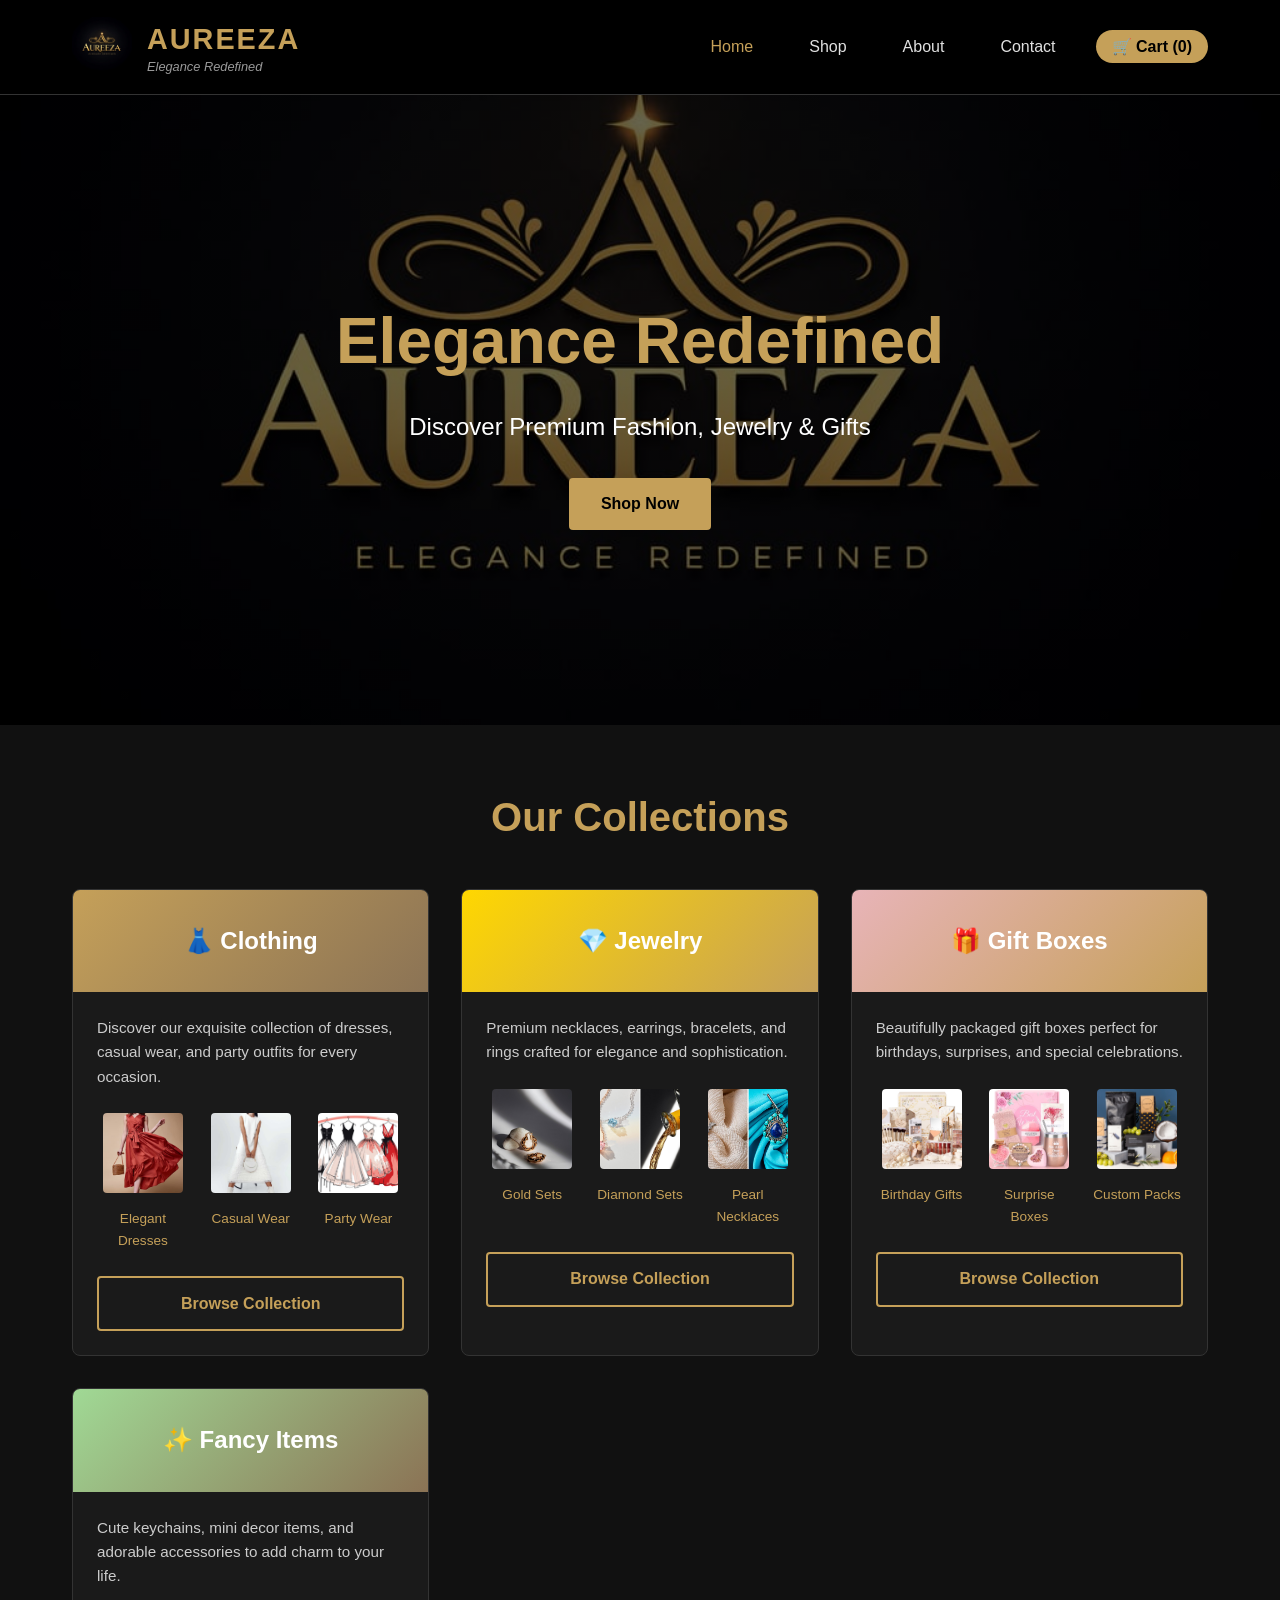
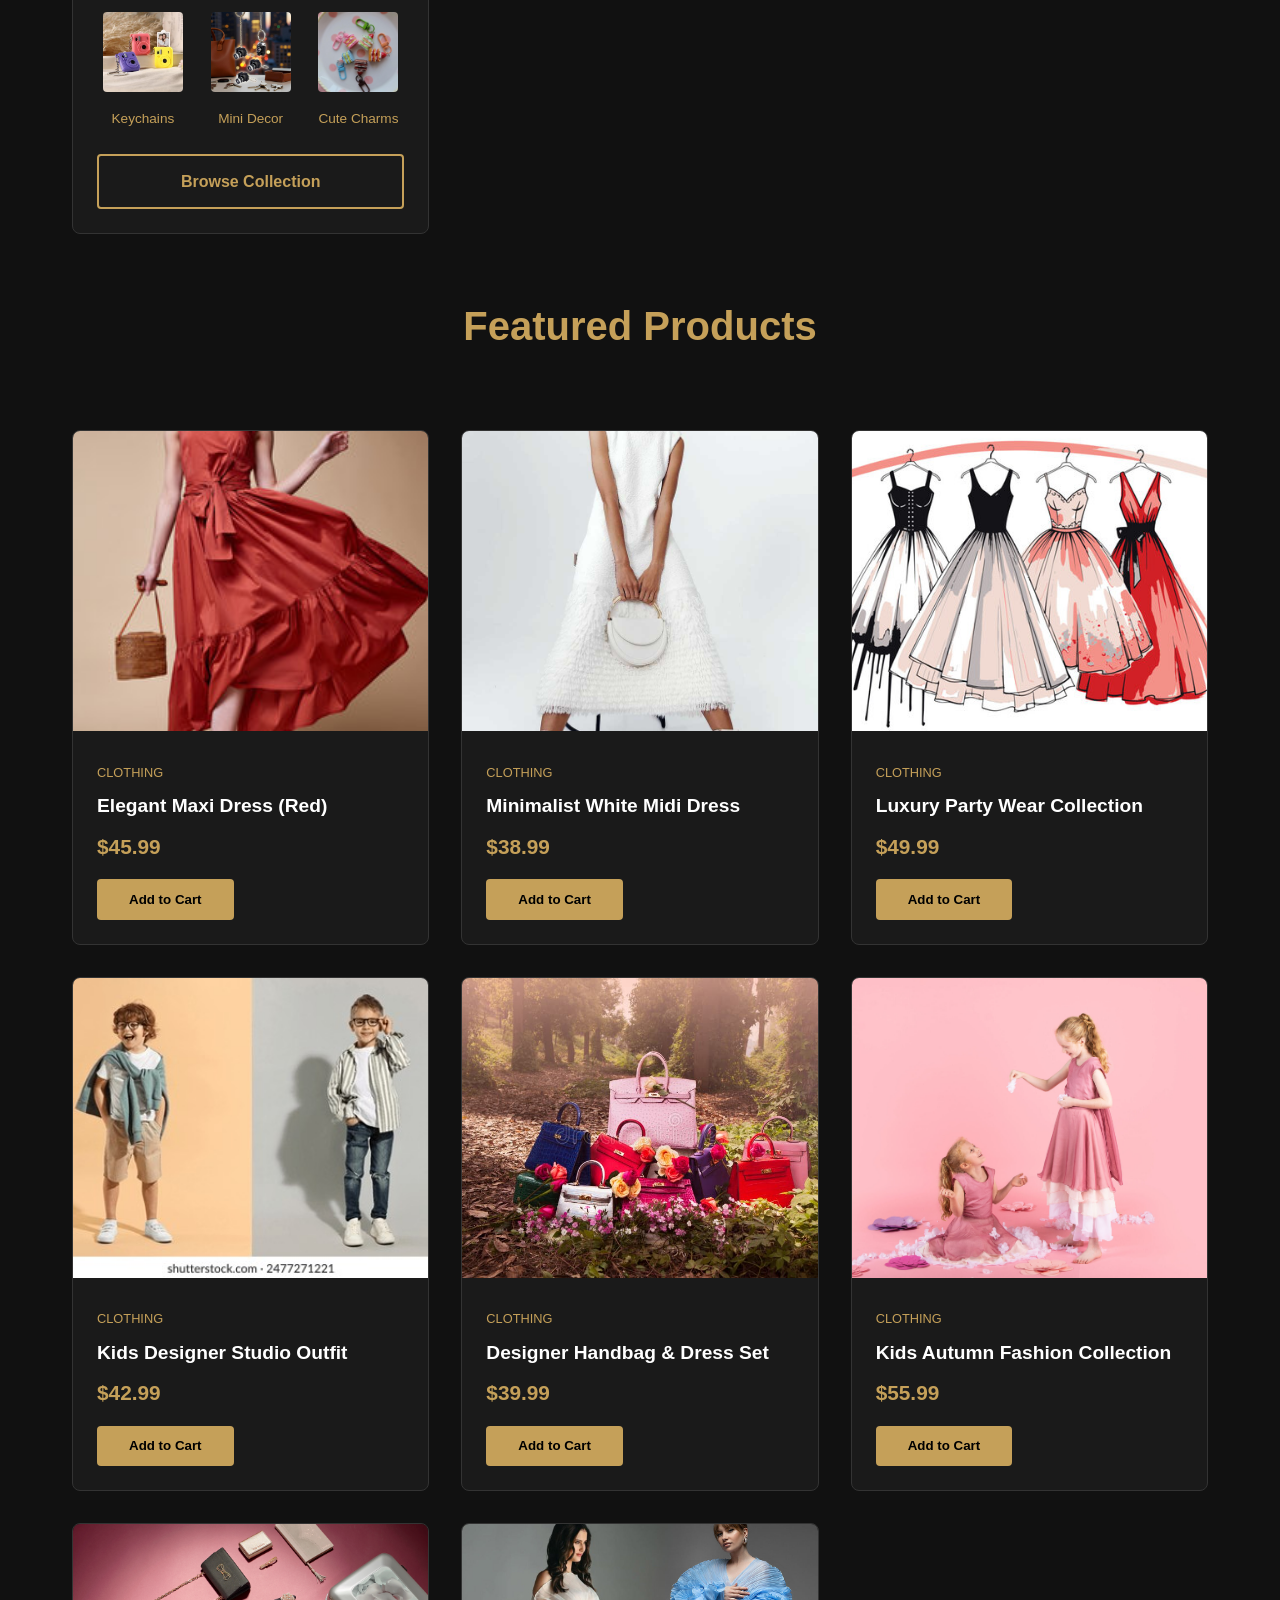
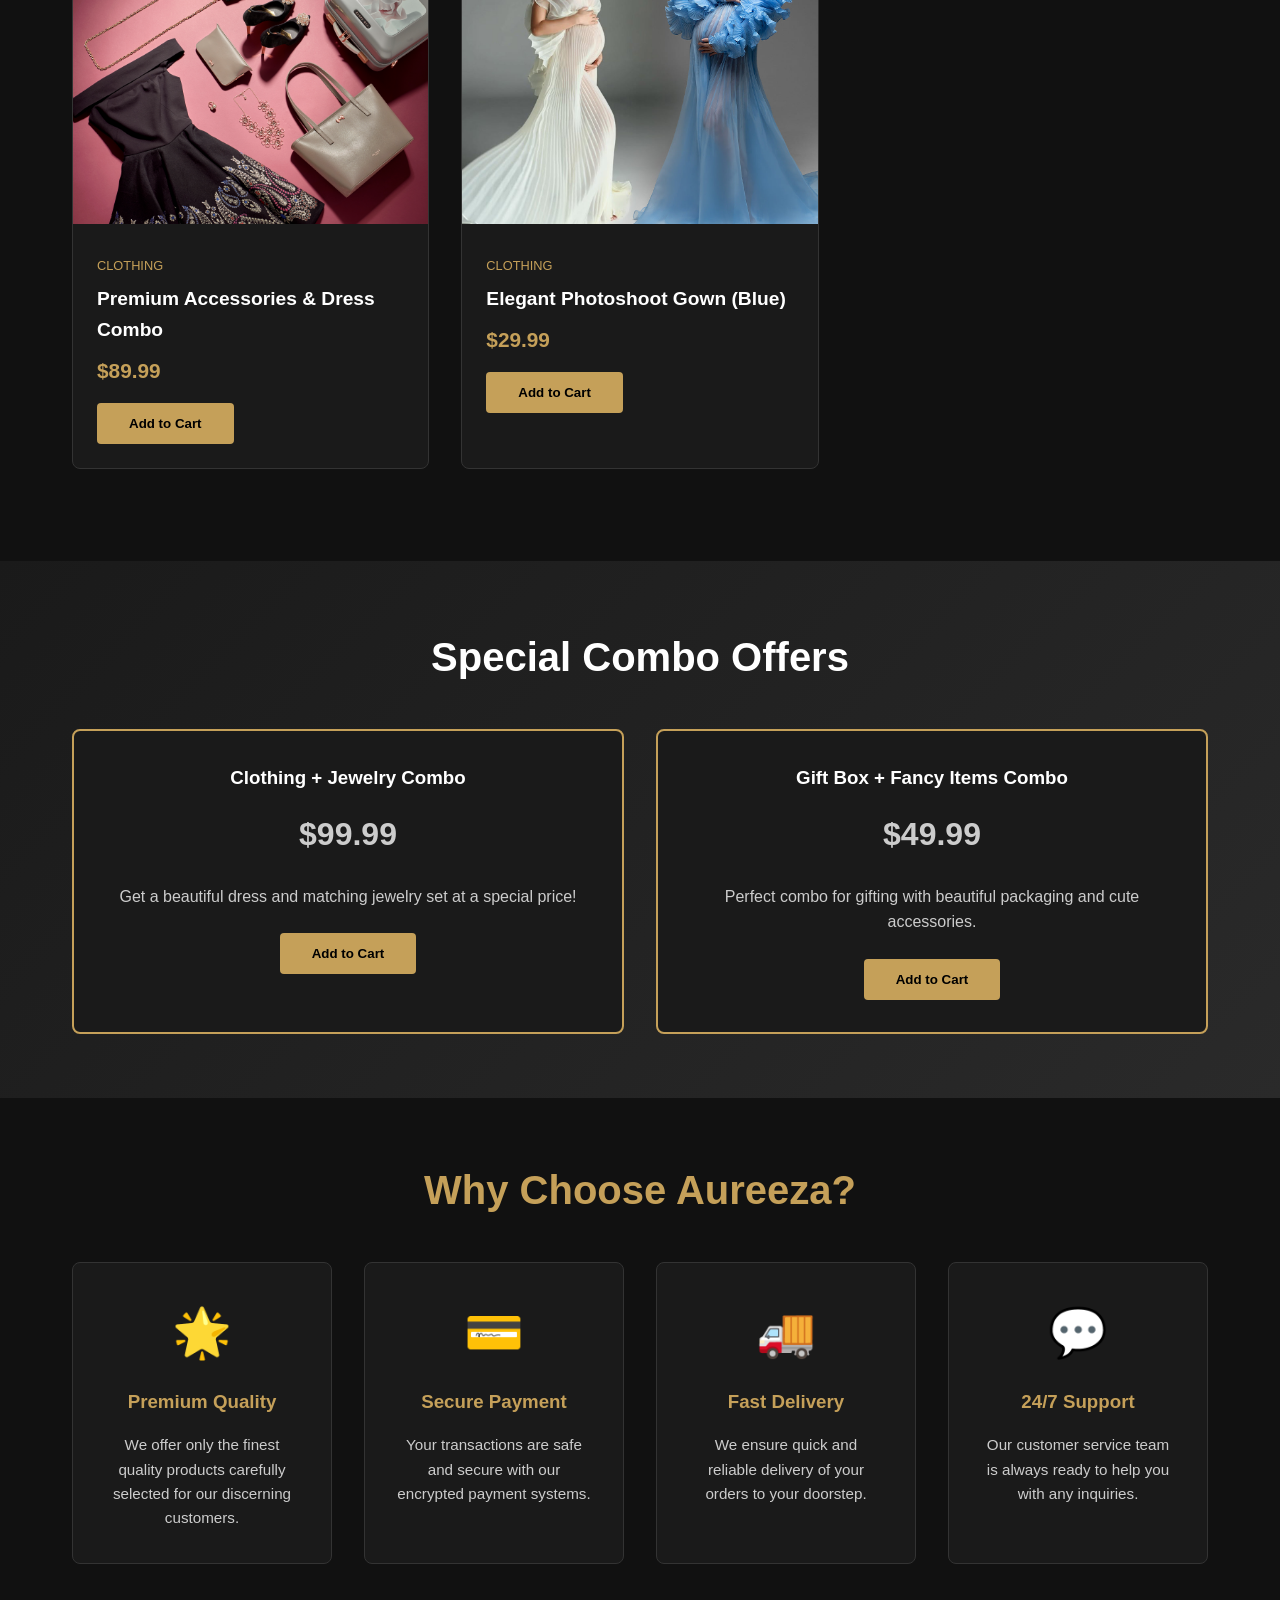
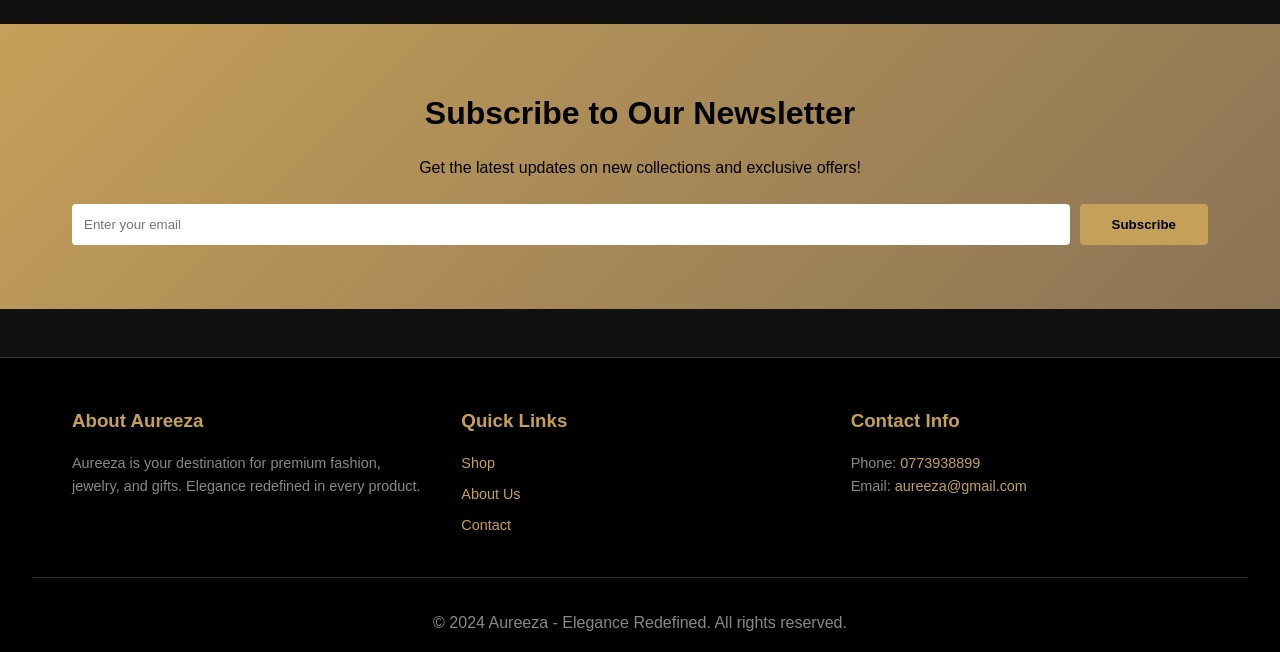
<file: index.html>
<!DOCTYPE html>
<html lang="en">
<head>
    <meta charset="UTF-8">
    <meta name="viewport" content="width=device-width, initial-scale=1.0">
    <title>Aureeza - Elegance Redefined</title>
    <link rel="stylesheet" href="css/style.css">
</head>
<body>
    <!-- Navigation Bar -->
    <nav class="navbar">
        <div class="nav-container">
            <div class="logo">
                <img src="images/logo.jpg" alt="Aureeza Logo" class="logo-img">
                <div class="logo-text">
                    <h1>AUREEZA</h1>
                    <p class="tagline">Elegance Redefined</p>
                </div>
            </div>
            <ul class="nav-menu">
                <li><a href="index.html" class="nav-link active">Home</a></li>
                <li><a href="shop.html" class="nav-link">Shop</a></li>
                <li><a href="about.html" class="nav-link">About</a></li>
                <li><a href="contact.html" class="nav-link">Contact</a></li>
                <li><a href="cart.html" class="nav-link cart-icon">🛒 Cart (<span id="cart-count">0</span>)</a></li>
            </ul>
        </div>
    </nav>

    <!-- Hero Section -->
    <section class="hero">
        <div class="hero-content">
            <h2>Elegance Redefined</h2>
            <p>Discover Premium Fashion, Jewelry & Gifts</p>
            <a href="shop.html" class="btn btn-primary">Shop Now</a>
        </div>
    </section>

    <!-- Featured Categories Section -->
    <section class="container" style="margin-top: 60px; margin-bottom: 60px;">
        <h2 style="text-align: center; font-size: 2.5rem; color: var(--secondary-color); margin-bottom: 40px;">Our Collections</h2>
        
        <div class="categories-grid">
            <!-- Clothing Category -->
            <div class="category-card">
                <div class="category-header" style="background: linear-gradient(135deg, #C5A059, #8B7355);">
                    <h3>👗 Clothing</h3>
                </div>
                <div class="category-content">
                    <p>Discover our exquisite collection of dresses, casual wear, and party outfits for every occasion.</p>
                    <div class="category-products">
                        <div class="mini-product">
                            <img src="images/KBPTUc947PaD.jpg" alt="Dress 1">
                            <p>Elegant Dresses</p>
                        </div>
                        <div class="mini-product">
                            <img src="images/6bOkk07DPeNi.jpg" alt="Dress 2">
                            <p>Casual Wear</p>
                        </div>
                        <div class="mini-product">
                            <img src="images/dBT3zozht3CH.jpg" alt="Dress 3">
                            <p>Party Wear</p>
                        </div>
                    </div>
                    <a href="shop.html" class="btn btn-secondary" style="width: 100%; text-align: center;">Browse Collection</a>
                </div>
            </div>

            <!-- Jewelry Category -->
            <div class="category-card">
                <div class="category-header" style="background: linear-gradient(135deg, #FFD700, #C5A059);">
                    <h3>💎 Jewelry</h3>
                </div>
                <div class="category-content">
                    <p>Premium necklaces, earrings, bracelets, and rings crafted for elegance and sophistication.</p>
                    <div class="category-products">
                        <div class="mini-product">
                            <img src="images/JbhRGGdXNCHy.jpg" alt="Jewelry 1">
                            <p>Gold Sets</p>
                        </div>
                        <div class="mini-product">
                            <img src="images/HNxDXU7Fkiu8.jpg" alt="Jewelry 2">
                            <p>Diamond Sets</p>
                        </div>
                        <div class="mini-product">
                            <img src="images/fA9eCcOcsS4k.webp" alt="Jewelry 3">
                            <p>Pearl Necklaces</p>
                        </div>
                    </div>
                    <a href="shop.html" class="btn btn-secondary" style="width: 100%; text-align: center;">Browse Collection</a>
                </div>
            </div>

            <!-- Gift Boxes Category -->
            <div class="category-card">
                <div class="category-header" style="background: linear-gradient(135deg, #E8B4B8, #C5A059);">
                    <h3>🎁 Gift Boxes</h3>
                </div>
                <div class="category-content">
                    <p>Beautifully packaged gift boxes perfect for birthdays, surprises, and special celebrations.</p>
                    <div class="category-products">
                        <div class="mini-product">
                            <img src="images/yoeb0HvlaEUH.jpg" alt="Gift 1">
                            <p>Birthday Gifts</p>
                        </div>
                        <div class="mini-product">
                            <img src="images/rdIotxkmkUmo.jpeg" alt="Gift 2">
                            <p>Surprise Boxes</p>
                        </div>
                        <div class="mini-product">
                            <img src="images/kF4QkOB5b5jK.jpg" alt="Gift 3">
                            <p>Custom Packs</p>
                        </div>
                    </div>
                    <a href="shop.html" class="btn btn-secondary" style="width: 100%; text-align: center;">Browse Collection</a>
                </div>
            </div>

            <!-- Fancy Items Category -->
            <div class="category-card">
                <div class="category-header" style="background: linear-gradient(135deg, #A0D995, #8B7355);">
                    <h3>✨ Fancy Items</h3>
                </div>
                <div class="category-content">
                    <p>Cute keychains, mini decor items, and adorable accessories to add charm to your life.</p>
                    <div class="category-products">
                        <div class="mini-product">
                            <img src="images/j6rQRqkskchT.jpg" alt="Fancy 1">
                            <p>Keychains</p>
                        </div>
                        <div class="mini-product">
                            <img src="images/FWIyZys6TR1x.jpg" alt="Fancy 2">
                            <p>Mini Decor</p>
                        </div>
                        <div class="mini-product">
                            <img src="images/oXeDXdGfa3Qe.jpg" alt="Fancy 3">
                            <p>Cute Charms</p>
                        </div>
                    </div>
                    <a href="shop.html" class="btn btn-secondary" style="width: 100%; text-align: center;">Browse Collection</a>
                </div>
            </div>
        </div>
    </section>

    <!-- Featured Products Section -->
    <section class="container" style="margin-bottom: 60px;">
        <h2 style="text-align: center; font-size: 2.5rem; color: var(--secondary-color); margin-bottom: 40px;">Featured Products</h2>
        <div class="products-grid" id="featured-products"></div>
    </section>

    <!-- Special Offers Section -->
    <section class="special-offers">
        <div class="container">
            <h2 style="text-align: center; font-size: 2.5rem; color: var(--white); margin-bottom: 40px;">Special Combo Offers</h2>
            <div class="offers-grid">
                <div class="offer-card">
                    <h3>Clothing + Jewelry Combo</h3>
                    <p class="offer-price">$99.99</p>
                    <p>Get a beautiful dress and matching jewelry set at a special price!</p>
                    <button class="btn btn-primary" onclick="alert('Add combo to cart!')">Add to Cart</button>
                </div>
                <div class="offer-card">
                    <h3>Gift Box + Fancy Items Combo</h3>
                    <p class="offer-price">$49.99</p>
                    <p>Perfect combo for gifting with beautiful packaging and cute accessories.</p>
                    <button class="btn btn-primary" onclick="alert('Add combo to cart!')">Add to Cart</button>
                </div>
            </div>
        </div>
    </section>

    <!-- Why Choose Aureeza Section -->
    <section class="container" style="margin-top: 60px; margin-bottom: 60px;">
        <h2 style="text-align: center; font-size: 2.5rem; color: var(--secondary-color); margin-bottom: 40px;">Why Choose Aureeza?</h2>
        <div class="features-grid">
            <div class="feature-box">
                <div class="feature-icon">🌟</div>
                <h3>Premium Quality</h3>
                <p>We offer only the finest quality products carefully selected for our discerning customers.</p>
            </div>
            <div class="feature-box">
                <div class="feature-icon">💳</div>
                <h3>Secure Payment</h3>
                <p>Your transactions are safe and secure with our encrypted payment systems.</p>
            </div>
            <div class="feature-box">
                <div class="feature-icon">🚚</div>
                <h3>Fast Delivery</h3>
                <p>We ensure quick and reliable delivery of your orders to your doorstep.</p>
            </div>
            <div class="feature-box">
                <div class="feature-icon">💬</div>
                <h3>24/7 Support</h3>
                <p>Our customer service team is always ready to help you with any inquiries.</p>
            </div>
        </div>
    </section>

    <!-- Newsletter Section -->
    <section class="newsletter">
        <div class="container">
            <h2>Subscribe to Our Newsletter</h2>
            <p>Get the latest updates on new collections and exclusive offers!</p>
            <form style="display: flex; gap: 10px; margin-top: 20px;">
                <input type="email" placeholder="Enter your email" required style="flex: 1; padding: 12px; border: none; border-radius: 4px;">
                <button type="submit" class="btn btn-primary">Subscribe</button>
            </form>
        </div>
    </section>

    <!-- Footer -->
    <footer class="footer">
        <div class="container">
            <div class="footer-content">
                <div class="footer-section">
                    <h3>About Aureeza</h3>
                    <p>Aureeza is your destination for premium fashion, jewelry, and gifts. Elegance redefined in every product.</p>
                </div>
                <div class="footer-section">
                    <h3>Quick Links</h3>
                    <ul>
                        <li><a href="shop.html">Shop</a></li>
                        <li><a href="about.html">About Us</a></li>
                        <li><a href="contact.html">Contact</a></li>
                    </ul>
                </div>
                <div class="footer-section">
                    <h3>Contact Info</h3>
                    <p>Phone: <a href="tel:0773938899">0773938899</a></p>
                    <p>Email: <a href="mailto:aureeza@gmail.com">aureeza@gmail.com</a></p>
                </div>
            </div>
        </div>
        <div class="footer-bottom">
            <p>&copy; 2024 Aureeza - Elegance Redefined. All rights reserved.</p>
        </div>
    </footer>

    <script src="js/script.js"></script>
    <script>
        // Display featured products on home page
        document.addEventListener('DOMContentLoaded', () => {
            const featuredContainer = document.getElementById('featured-products');
            if (featuredContainer) {
                const featured = products.slice(0, 8);
                featured.forEach(p => {
                    const card = document.createElement('div');
                    card.className = 'product-card';
                    card.innerHTML = `
                        <img src="${p.image}" alt="${p.name}" class="product-image" onclick="location.href='product-details.html?id=${p.id}'">
                        <div class="product-info">
                            <p class="product-cat">${p.category}</p>
                            <h3 class="product-name">${p.name}</h3>
                            <p class="product-price">$${p.price.toFixed(2)}</p>
                            <button class="btn btn-primary" onclick="addToCart(${p.id})">Add to Cart</button>
                        </div>
                    `;
                    featuredContainer.appendChild(card);
                });
            }
        });
    </script>
</body>
</html>
</file>
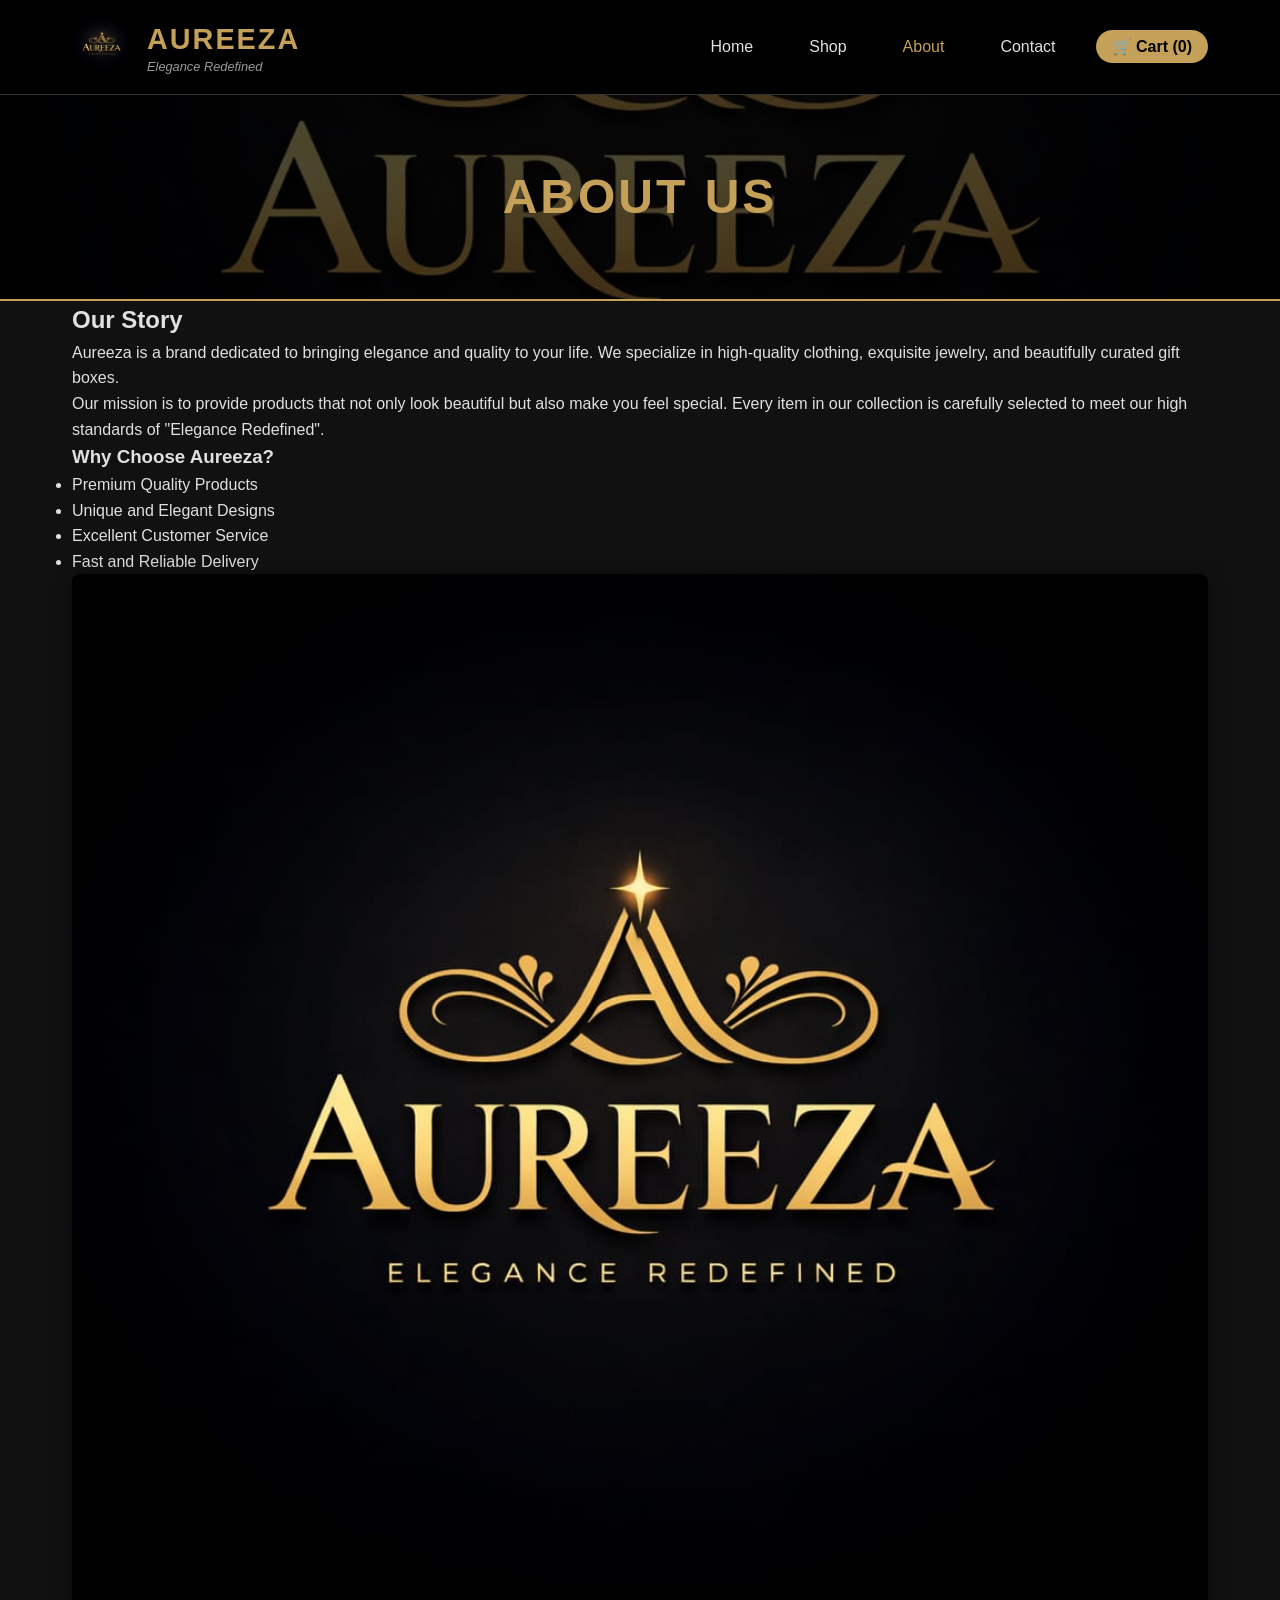
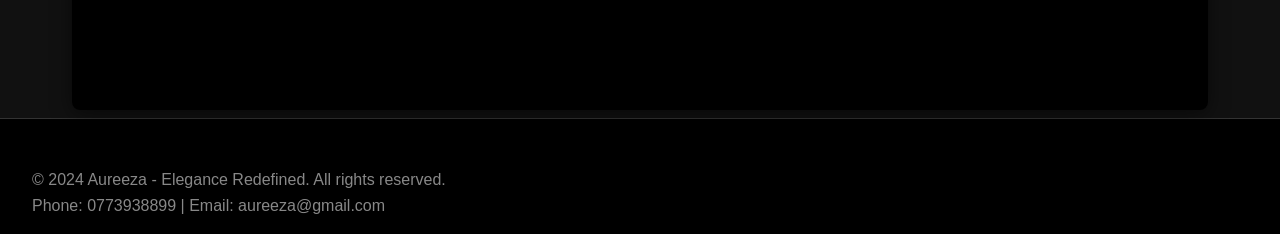
<file: about.html>
<!DOCTYPE html>
<html lang="en">
<head>
    <meta charset="UTF-8">
    <meta name="viewport" content="width=device-width, initial-scale=1.0">
    <title>About Us | Aureeza</title>
    <link rel="stylesheet" href="css/style.css">
</head>
<body>
    <nav class="navbar">
        <div class="nav-container">
            <div class="logo">
                <img src="images/logo.jpg" alt="Aureeza Logo" class="logo-img">
                <div class="logo-text">
                    <h1>AUREEZA</h1>
                    <p class="tagline">Elegance Redefined</p>
                </div>
            </div>
            <ul class="nav-menu">
                <li><a href="index.html" class="nav-link">Home</a></li>
                <li><a href="shop.html" class="nav-link">Shop</a></li>
                <li><a href="about.html" class="nav-link active">About</a></li>
                <li><a href="contact.html" class="nav-link">Contact</a></li>
                <li><a href="cart.html" class="nav-link cart-icon">🛒 Cart (<span id="cart-count">0</span>)</a></li>
            </ul>
        </div>
    </nav>

    <section class="page-header">
        <h1>About Us</h1>
    </section>

    <section class="content-section">
        <div class="container">
            <div class="about-grid">
                <div class="about-text">
                    <h2>Our Story</h2>
                    <p>Aureeza is a brand dedicated to bringing elegance and quality to your life. We specialize in high-quality clothing, exquisite jewelry, and beautifully curated gift boxes.</p>
                    <p>Our mission is to provide products that not only look beautiful but also make you feel special. Every item in our collection is carefully selected to meet our high standards of "Elegance Redefined".</p>
                    <h3>Why Choose Aureeza?</h3>
                    <ul>
                        <li>Premium Quality Products</li>
                        <li>Unique and Elegant Designs</li>
                        <li>Excellent Customer Service</li>
                        <li>Fast and Reliable Delivery</li>
                    </ul>
                </div>
                <div class="about-image">
                    <img src="images/logo.jpg" alt="Aureeza Logo" style="width: 100%; border-radius: 8px; box-shadow: var(--shadow);">
                </div>
            </div>
        </div>
    </section>

    <footer class="footer">
        <p>&copy; 2024 Aureeza - Elegance Redefined. All rights reserved.</p>
        <p>Phone: 0773938899 | Email: aureeza@gmail.com</p>
    </footer>

    <script src="js/script.js"></script>
</body>
</html>
</file>
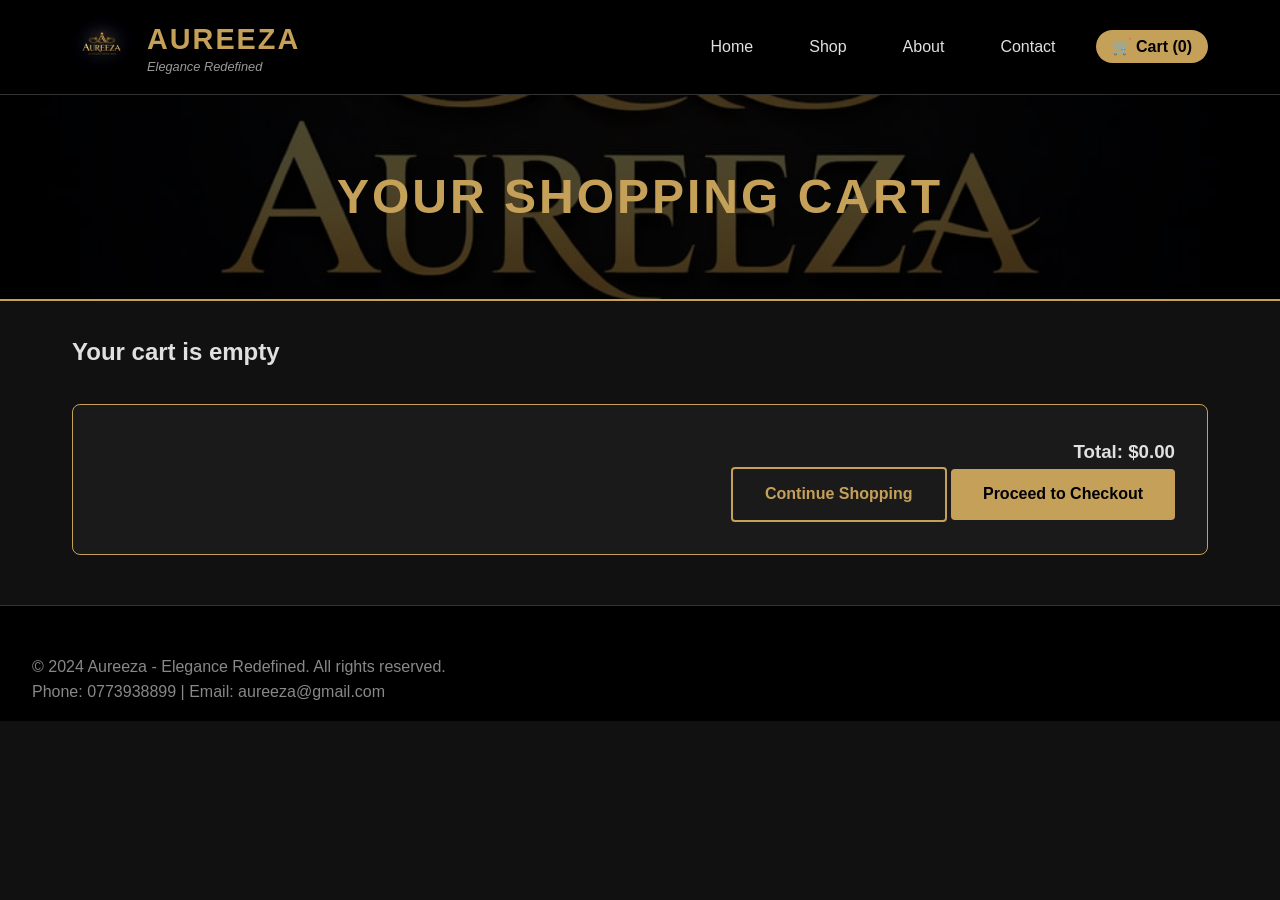
<file: cart.html>
<!DOCTYPE html>
<html lang="en">
<head>
    <meta charset="UTF-8">
    <meta name="viewport" content="width=device-width, initial-scale=1.0">
    <title>Shopping Cart | Aureeza</title>
    <link rel="stylesheet" href="css/style.css">
</head>
<body>
    <nav class="navbar">
        <div class="nav-container">
            <div class="logo">
                <img src="images/logo.jpg" alt="Aureeza Logo" class="logo-img">
                <div class="logo-text">
                    <h1>AUREEZA</h1>
                    <p class="tagline">Elegance Redefined</p>
                </div>
            </div>
            <ul class="nav-menu">
                <li><a href="index.html" class="nav-link">Home</a></li>
                <li><a href="shop.html" class="nav-link">Shop</a></li>
                <li><a href="about.html" class="nav-link">About</a></li>
                <li><a href="contact.html" class="nav-link">Contact</a></li>
                <li><a href="cart.html" class="nav-link active cart-icon">🛒 Cart (<span id="cart-count">0</span>)</a></li>
            </ul>
        </div>
    </nav>

    <section class="page-header">
        <h1>Your Shopping Cart</h1>
    </section>

    <section class="container" style="margin-bottom: 50px;">
        <div id="cart-page-items" class="cart-page-container">
            <!-- Loaded by script.js -->
        </div>
        <div class="cart-summary-page">
            <h3>Total: <span id="cart-page-total">$0.00</span></h3>
            <div class="cart-actions">
                <a href="shop.html" class="btn btn-secondary">Continue Shopping</a>
                <a href="checkout.html" class="btn btn-primary">Proceed to Checkout</a>
            </div>
        </div>
    </section>

    <footer class="footer">
        <p>&copy; 2024 Aureeza - Elegance Redefined. All rights reserved.</p>
        <p>Phone: 0773938899 | Email: aureeza@gmail.com</p>
    </footer>

    <script src="js/script.js"></script>
    <script>
        document.addEventListener('DOMContentLoaded', () => {
            displayCartPage();
        });
    </script>
</body>
</html>
</file>
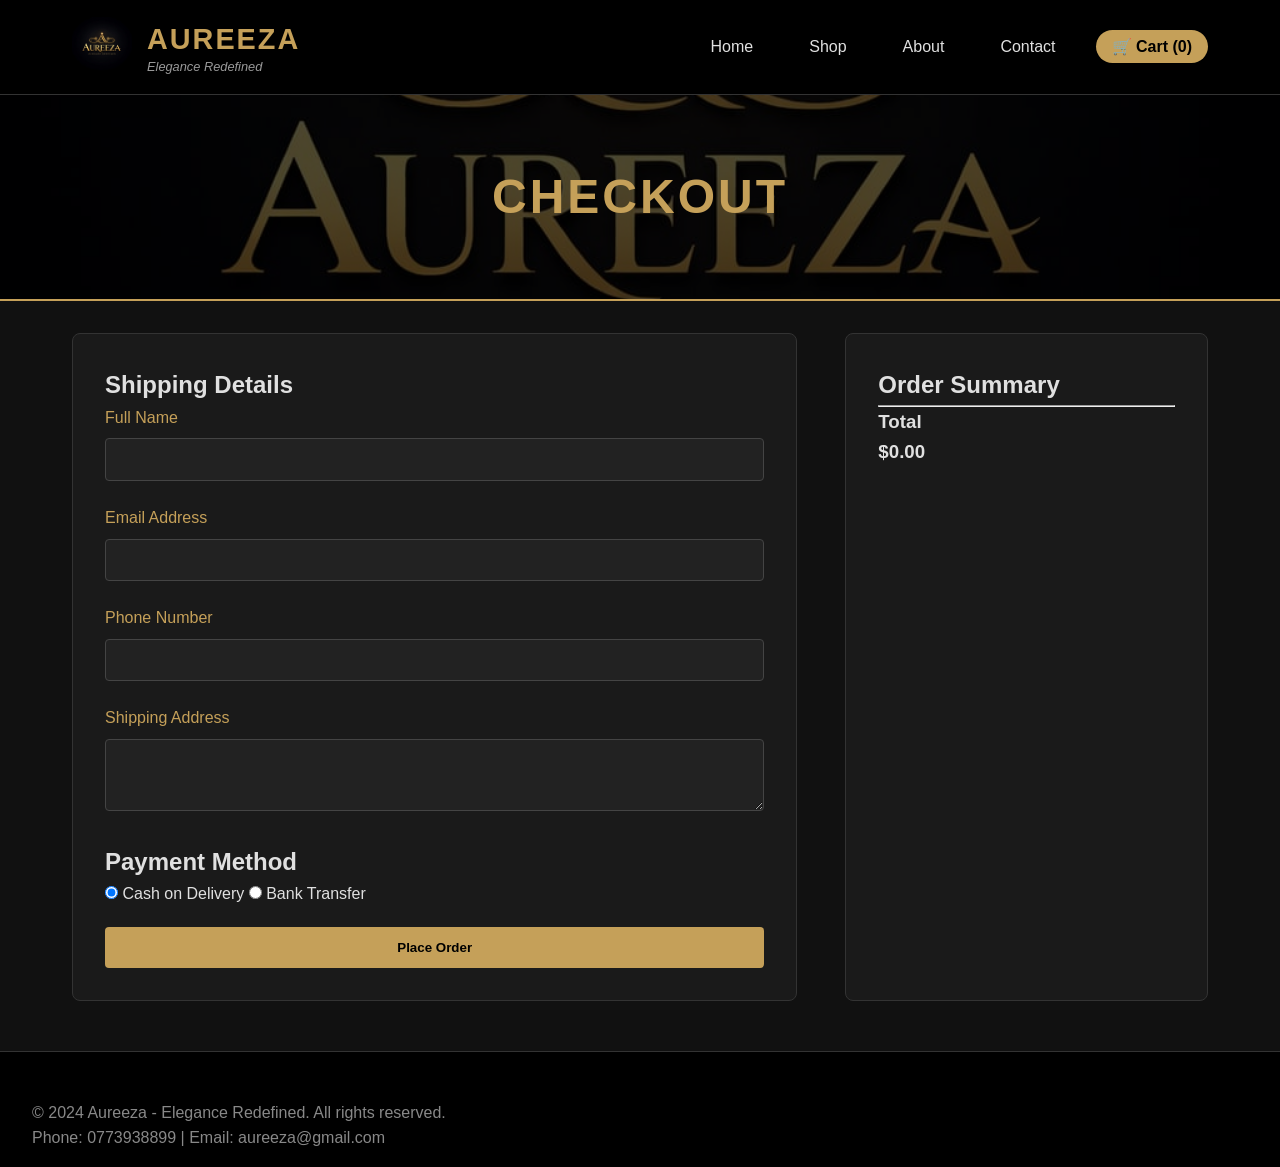
<file: checkout.html>
<!DOCTYPE html>
<html lang="en">
<head>
    <meta charset="UTF-8">
    <meta name="viewport" content="width=device-width, initial-scale=1.0">
    <title>Checkout | Aureeza</title>
    <link rel="stylesheet" href="css/style.css">
</head>
<body>
    <nav class="navbar">
        <div class="nav-container">
            <div class="logo">
                <img src="images/logo.jpg" alt="Aureeza Logo" class="logo-img">
                <div class="logo-text">
                    <h1>AUREEZA</h1>
                    <p class="tagline">Elegance Redefined</p>
                </div>
            </div>
            <ul class="nav-menu">
                <li><a href="index.html" class="nav-link">Home</a></li>
                <li><a href="shop.html" class="nav-link">Shop</a></li>
                <li><a href="about.html" class="nav-link">About</a></li>
                <li><a href="contact.html" class="nav-link">Contact</a></li>
                <li><a href="cart.html" class="nav-link cart-icon">🛒 Cart (<span id="cart-count">0</span>)</a></li>
            </ul>
        </div>
    </nav>

    <section class="page-header">
        <h1>Checkout</h1>
    </section>

    <section class="container" style="margin-bottom: 50px;">
        <div class="checkout-grid">
            <div class="checkout-form-container">
                <h2>Shipping Details</h2>
                <form class="checkout-form" onsubmit="handleCheckout(event)">
                    <div class="form-group">
                        <label>Full Name</label>
                        <input type="text" required>
                    </div>
                    <div class="form-group">
                        <label>Email Address</label>
                        <input type="email" required>
                    </div>
                    <div class="form-group">
                        <label>Phone Number</label>
                        <input type="tel" required>
                    </div>
                    <div class="form-group">
                        <label>Shipping Address</label>
                        <textarea rows="3" required></textarea>
                    </div>
                    <h2>Payment Method</h2>
                    <div class="payment-options">
                        <label><input type="radio" name="payment" value="cod" checked> Cash on Delivery</label>
                        <label><input type="radio" name="payment" value="bank"> Bank Transfer</label>
                    </div>
                    <button type="submit" class="btn btn-primary" style="width: 100%; margin-top: 20px;">Place Order</button>
                </form>
            </div>
            <div class="order-summary">
                <h2>Order Summary</h2>
                <div id="checkout-items">
                    <!-- Loaded by script.js -->
                </div>
                <hr>
                <div class="total-row">
                    <h3>Total</h3>
                    <h3 id="checkout-total">$0.00</h3>
                </div>
            </div>
        </div>
    </section>

    <footer class="footer">
        <p>&copy; 2024 Aureeza - Elegance Redefined. All rights reserved.</p>
        <p>Phone: 0773938899 | Email: aureeza@gmail.com</p>
    </footer>

    <script src="js/script.js"></script>
    <script>
        document.addEventListener('DOMContentLoaded', () => {
            displayCheckoutSummary();
        });
    </script>
</body>
</html>
</file>
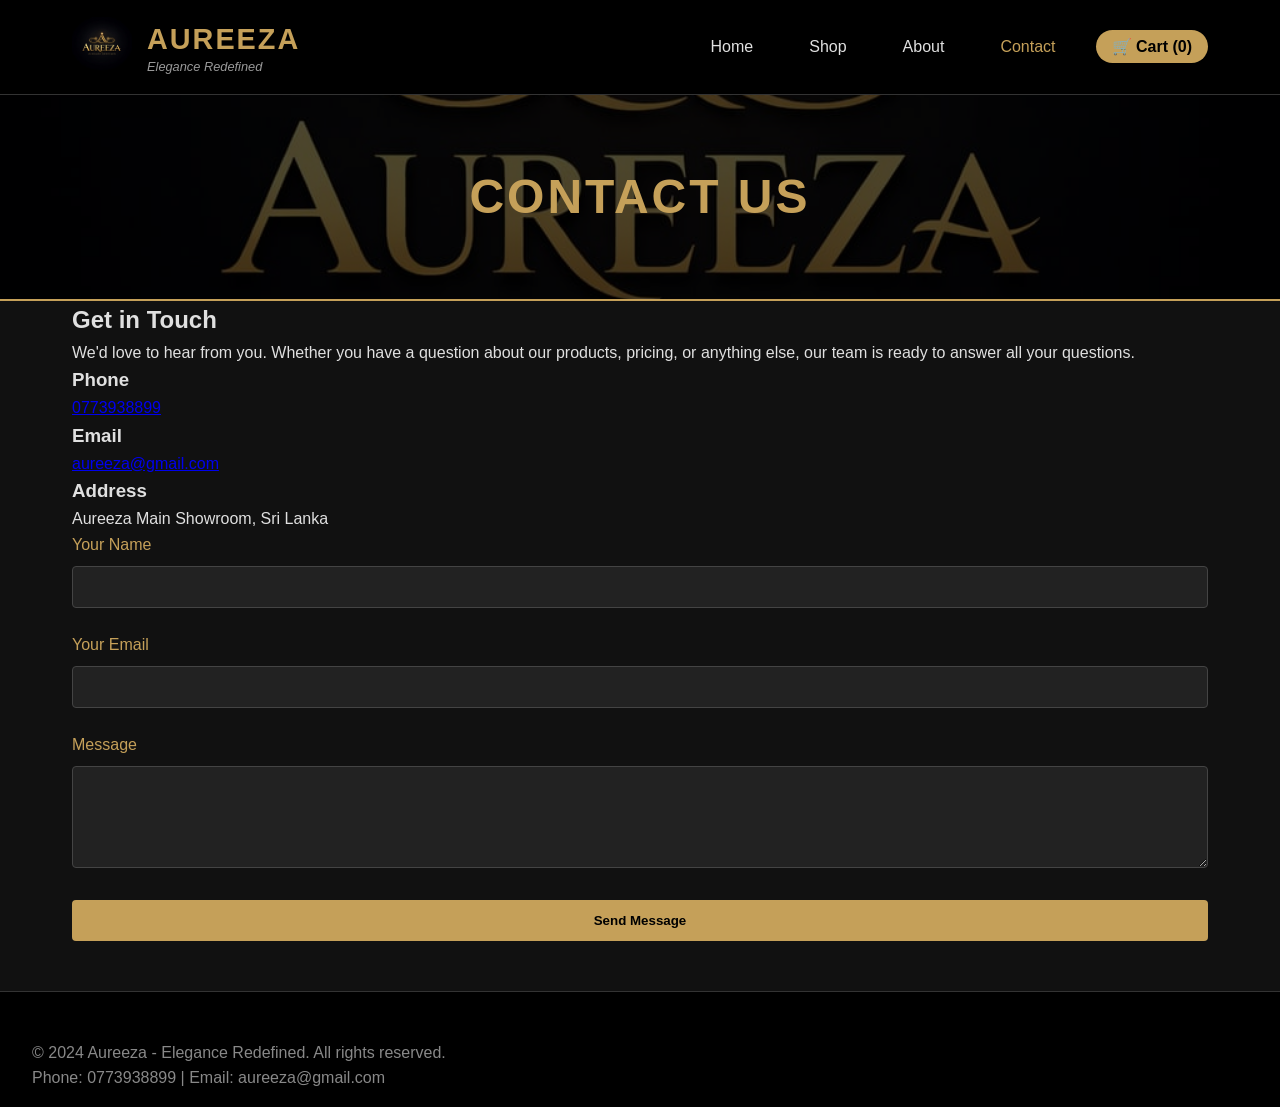
<file: contact.html>
<!DOCTYPE html>
<html lang="en">
<head>
    <meta charset="UTF-8">
    <meta name="viewport" content="width=device-width, initial-scale=1.0">
    <title>Contact Us | Aureeza</title>
    <link rel="stylesheet" href="css/style.css">
</head>
<body>
    <nav class="navbar">
        <div class="nav-container">
            <div class="logo">
                <img src="images/logo.jpg" alt="Aureeza Logo" class="logo-img">
                <div class="logo-text">
                    <h1>AUREEZA</h1>
                    <p class="tagline">Elegance Redefined</p>
                </div>
            </div>
            <ul class="nav-menu">
                <li><a href="index.html" class="nav-link">Home</a></li>
                <li><a href="shop.html" class="nav-link">Shop</a></li>
                <li><a href="about.html" class="nav-link">About</a></li>
                <li><a href="contact.html" class="nav-link active">Contact</a></li>
                <li><a href="cart.html" class="nav-link cart-icon">🛒 Cart (<span id="cart-count">0</span>)</a></li>
            </ul>
        </div>
    </nav>

    <section class="page-header">
        <h1>Contact Us</h1>
    </section>

    <section class="container" style="margin-bottom: 50px;">
        <div class="contact-grid">
            <div class="contact-info">
                <h2>Get in Touch</h2>
                <p>We'd love to hear from you. Whether you have a question about our products, pricing, or anything else, our team is ready to answer all your questions.</p>
                <div class="info-item">
                    <h3>Phone</h3>
                    <p><a href="tel:0773938899">0773938899</a></p>
                </div>
                <div class="info-item">
                    <h3>Email</h3>
                    <p><a href="mailto:aureeza@gmail.com">aureeza@gmail.com</a></p>
                </div>
                <div class="info-item">
                    <h3>Address</h3>
                    <p>Aureeza Main Showroom, Sri Lanka</p>
                </div>
            </div>
            <div class="contact-form-container">
                <form class="contact-form" onsubmit="handleContactForm(event)">
                    <div class="form-group">
                        <label>Your Name</label>
                        <input type="text" required>
                    </div>
                    <div class="form-group">
                        <label>Your Email</label>
                        <input type="email" required>
                    </div>
                    <div class="form-group">
                        <label>Message</label>
                        <textarea rows="5" required></textarea>
                    </div>
                    <button type="submit" class="btn btn-primary" style="width: 100%;">Send Message</button>
                </form>
            </div>
        </div>
    </section>

    <footer class="footer">
        <p>&copy; 2024 Aureeza - Elegance Redefined. All rights reserved.</p>
        <p>Phone: 0773938899 | Email: aureeza@gmail.com</p>
    </footer>

    <script src="js/script.js"></script>
</body>
</html>
</file>
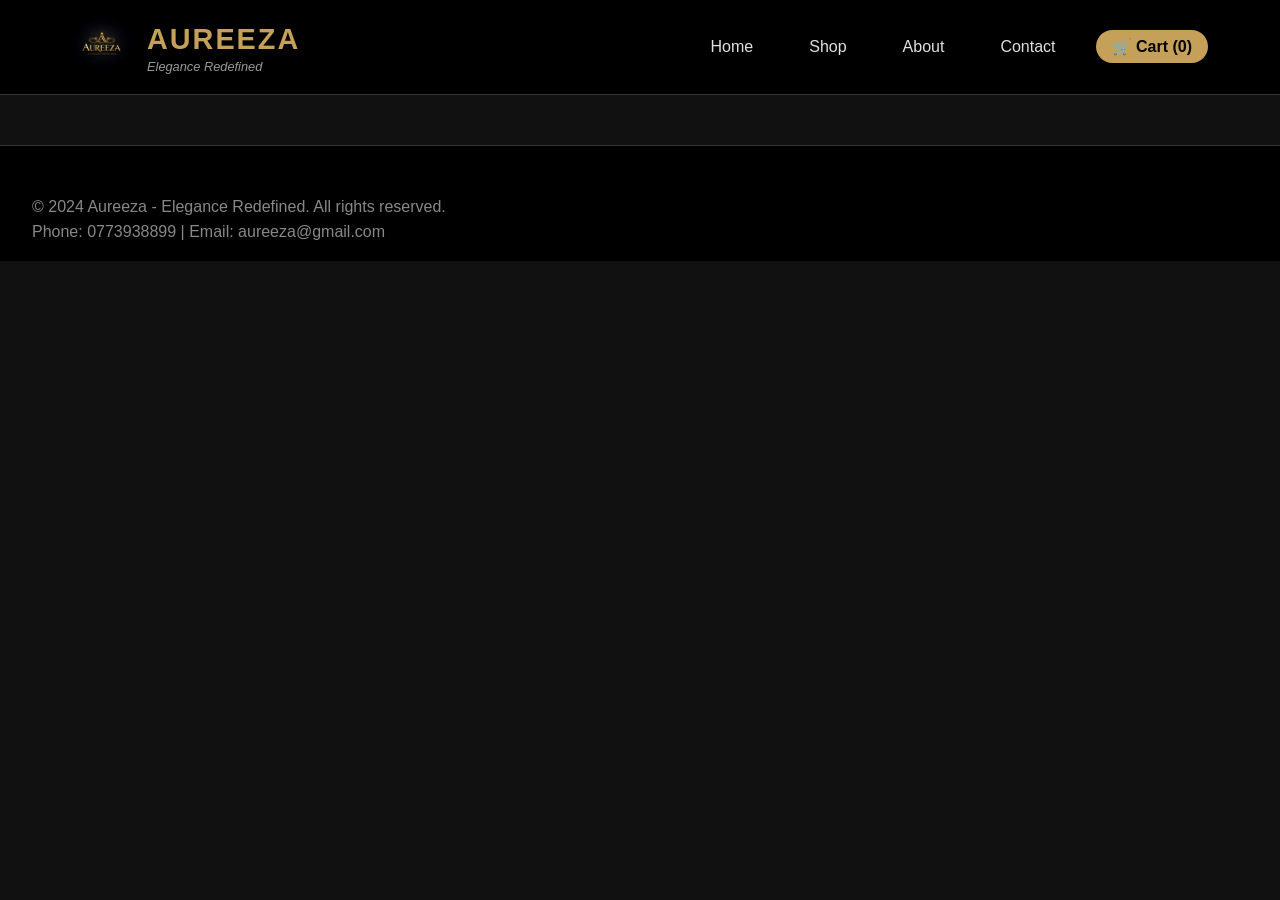
<file: product-details.html>
<!DOCTYPE html>
<html lang="en">
<head>
    <meta charset="UTF-8">
    <meta name="viewport" content="width=device-width, initial-scale=1.0">
    <title>Product Details | Aureeza</title>
    <link rel="stylesheet" href="css/style.css">
</head>
<body>
    <nav class="navbar">
        <div class="nav-container">
            <div class="logo">
                <img src="images/logo.jpg" alt="Aureeza Logo" class="logo-img">
                <div class="logo-text">
                    <h1>AUREEZA</h1>
                    <p class="tagline">Elegance Redefined</p>
                </div>
            </div>
            <ul class="nav-menu">
                <li><a href="index.html" class="nav-link">Home</a></li>
                <li><a href="shop.html" class="nav-link">Shop</a></li>
                <li><a href="about.html" class="nav-link">About</a></li>
                <li><a href="contact.html" class="nav-link">Contact</a></li>
                <li><a href="cart.html" class="nav-link cart-icon">🛒 Cart (<span id="cart-count">0</span>)</a></li>
            </ul>
        </div>
    </nav>

    <section class="container" style="margin-top: 50px; margin-bottom: 50px;">
        <div id="product-detail-container" class="product-detail">
            <!-- Loaded by script.js -->
        </div>
    </section>

    <footer class="footer">
        <p>&copy; 2024 Aureeza - Elegance Redefined. All rights reserved.</p>
        <p>Phone: 0773938899 | Email: aureeza@gmail.com</p>
    </footer>

    <script src="js/script.js"></script>
    <script>
        document.addEventListener('DOMContentLoaded', () => {
            const params = new URLSearchParams(window.location.search);
            const id = parseInt(params.get('id'));
            if (id) {
                loadProductDetailsPage(id);
            }
        });
    </script>
</body>
</html>
</file>
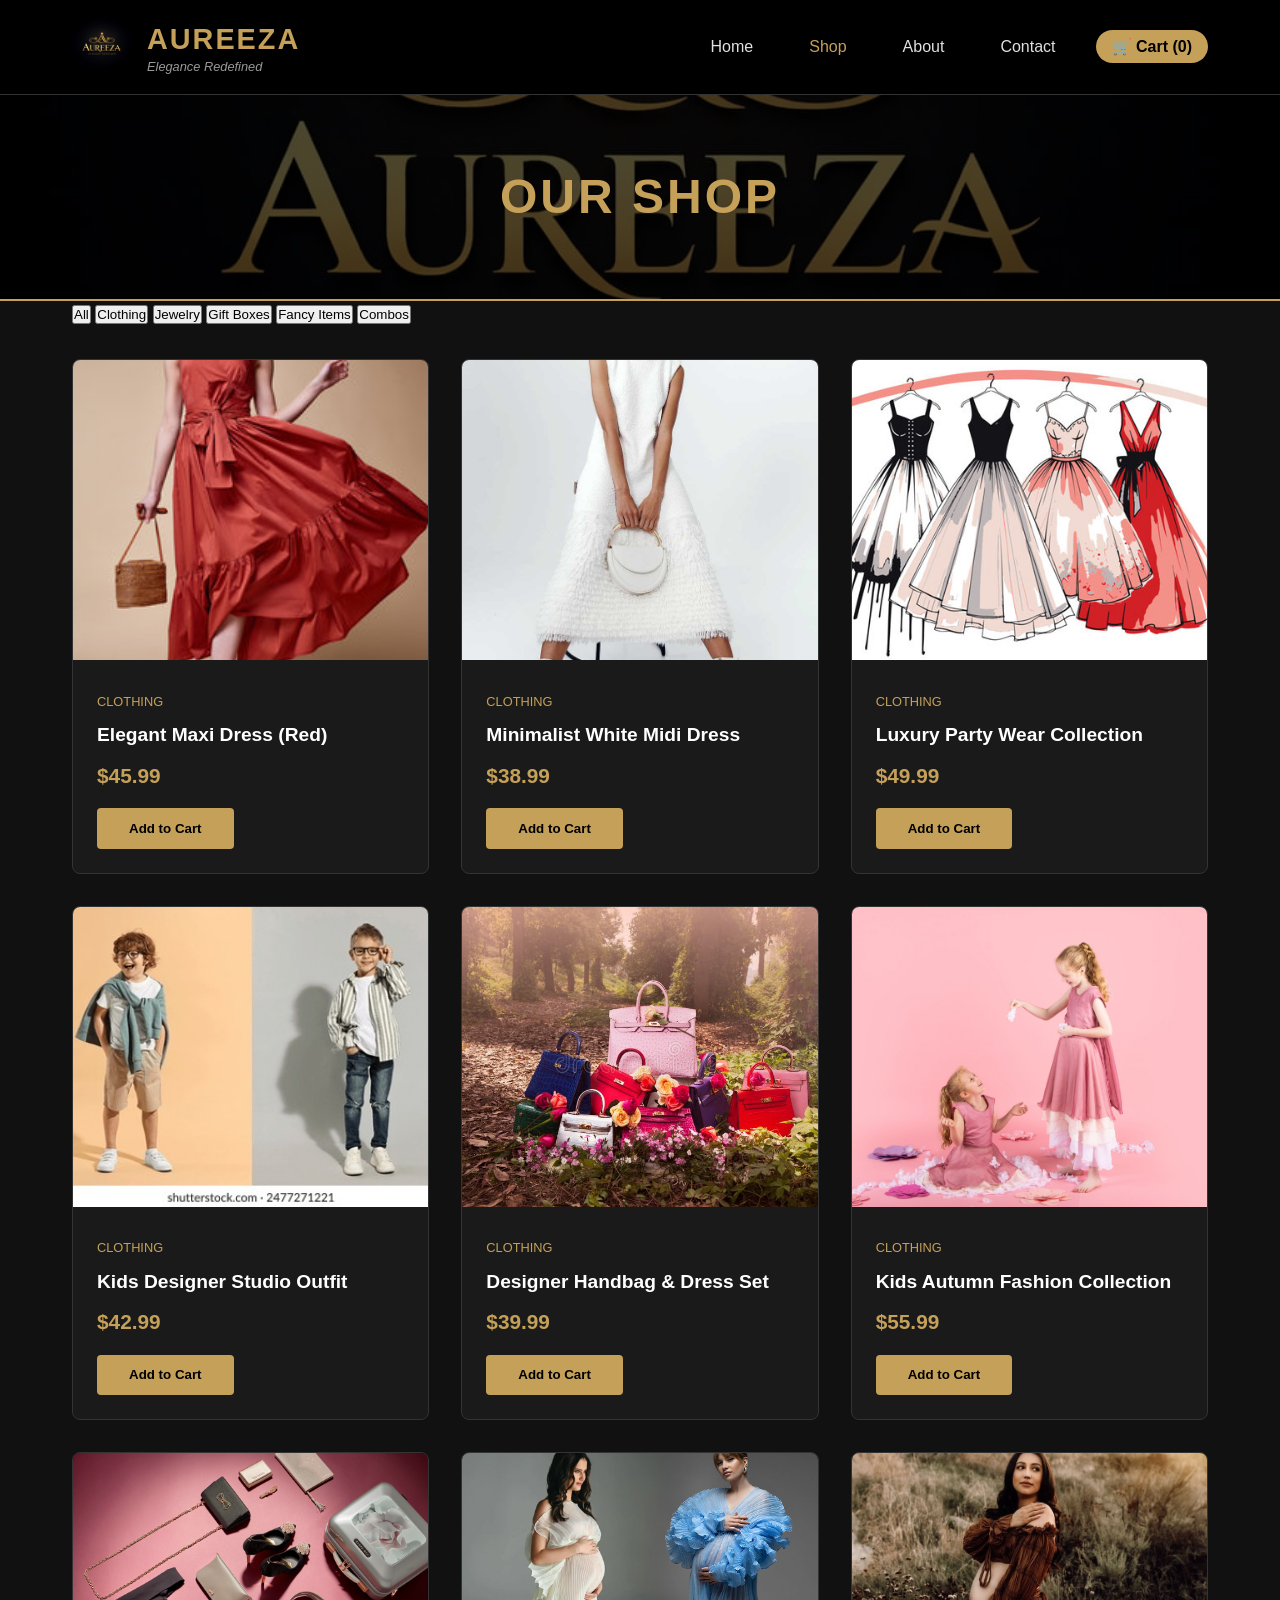
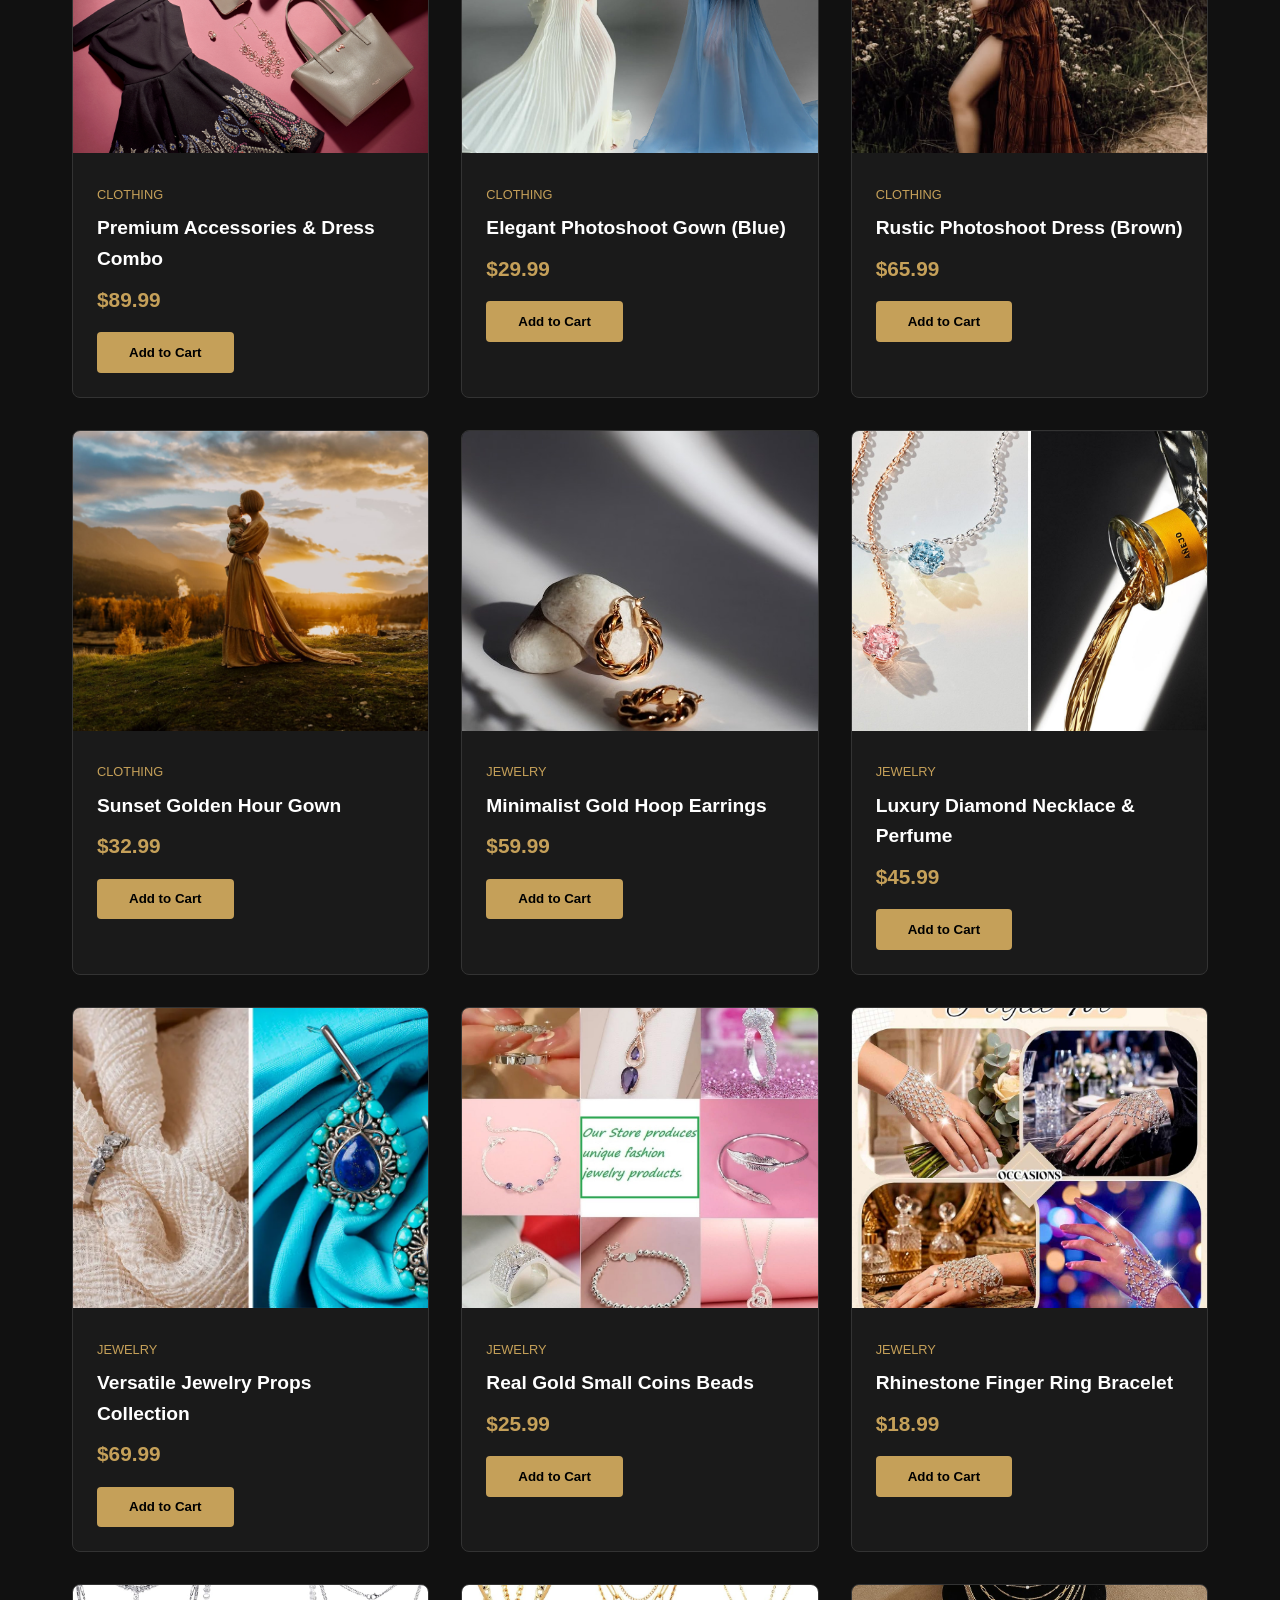
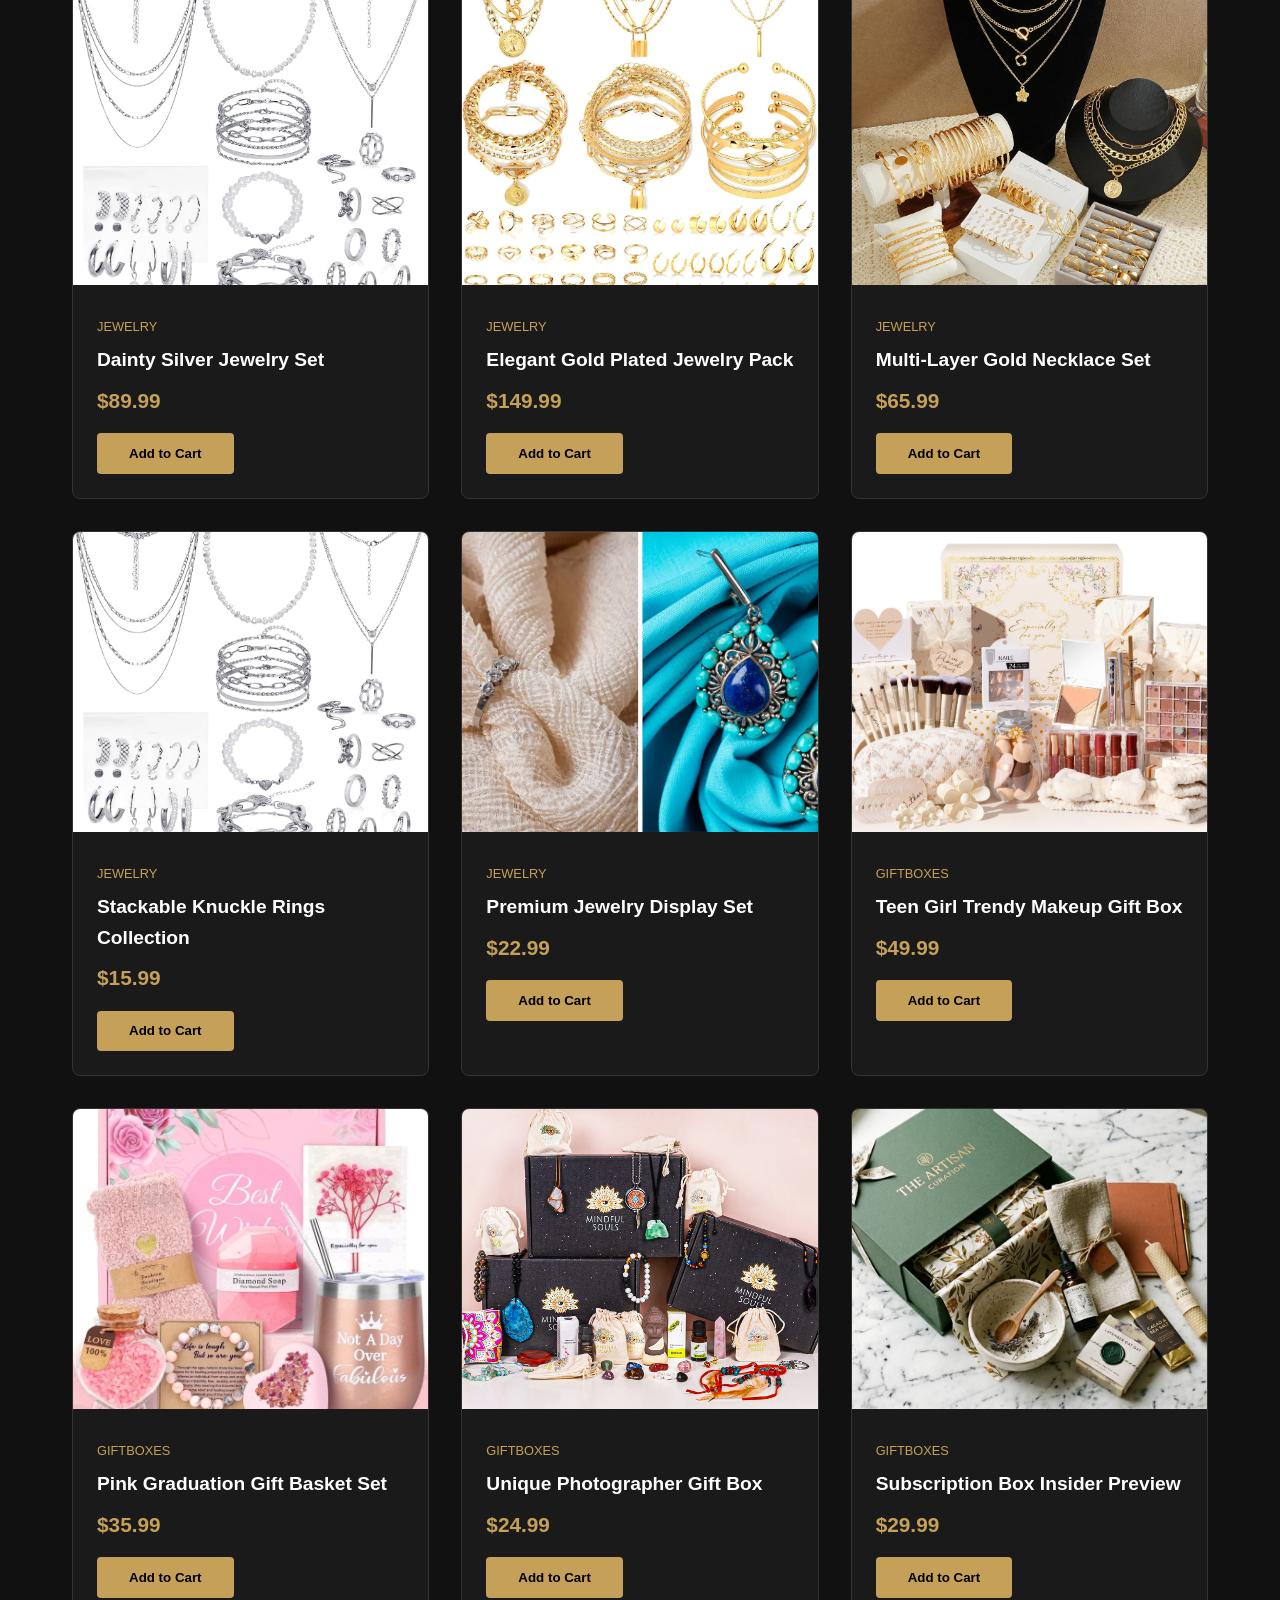
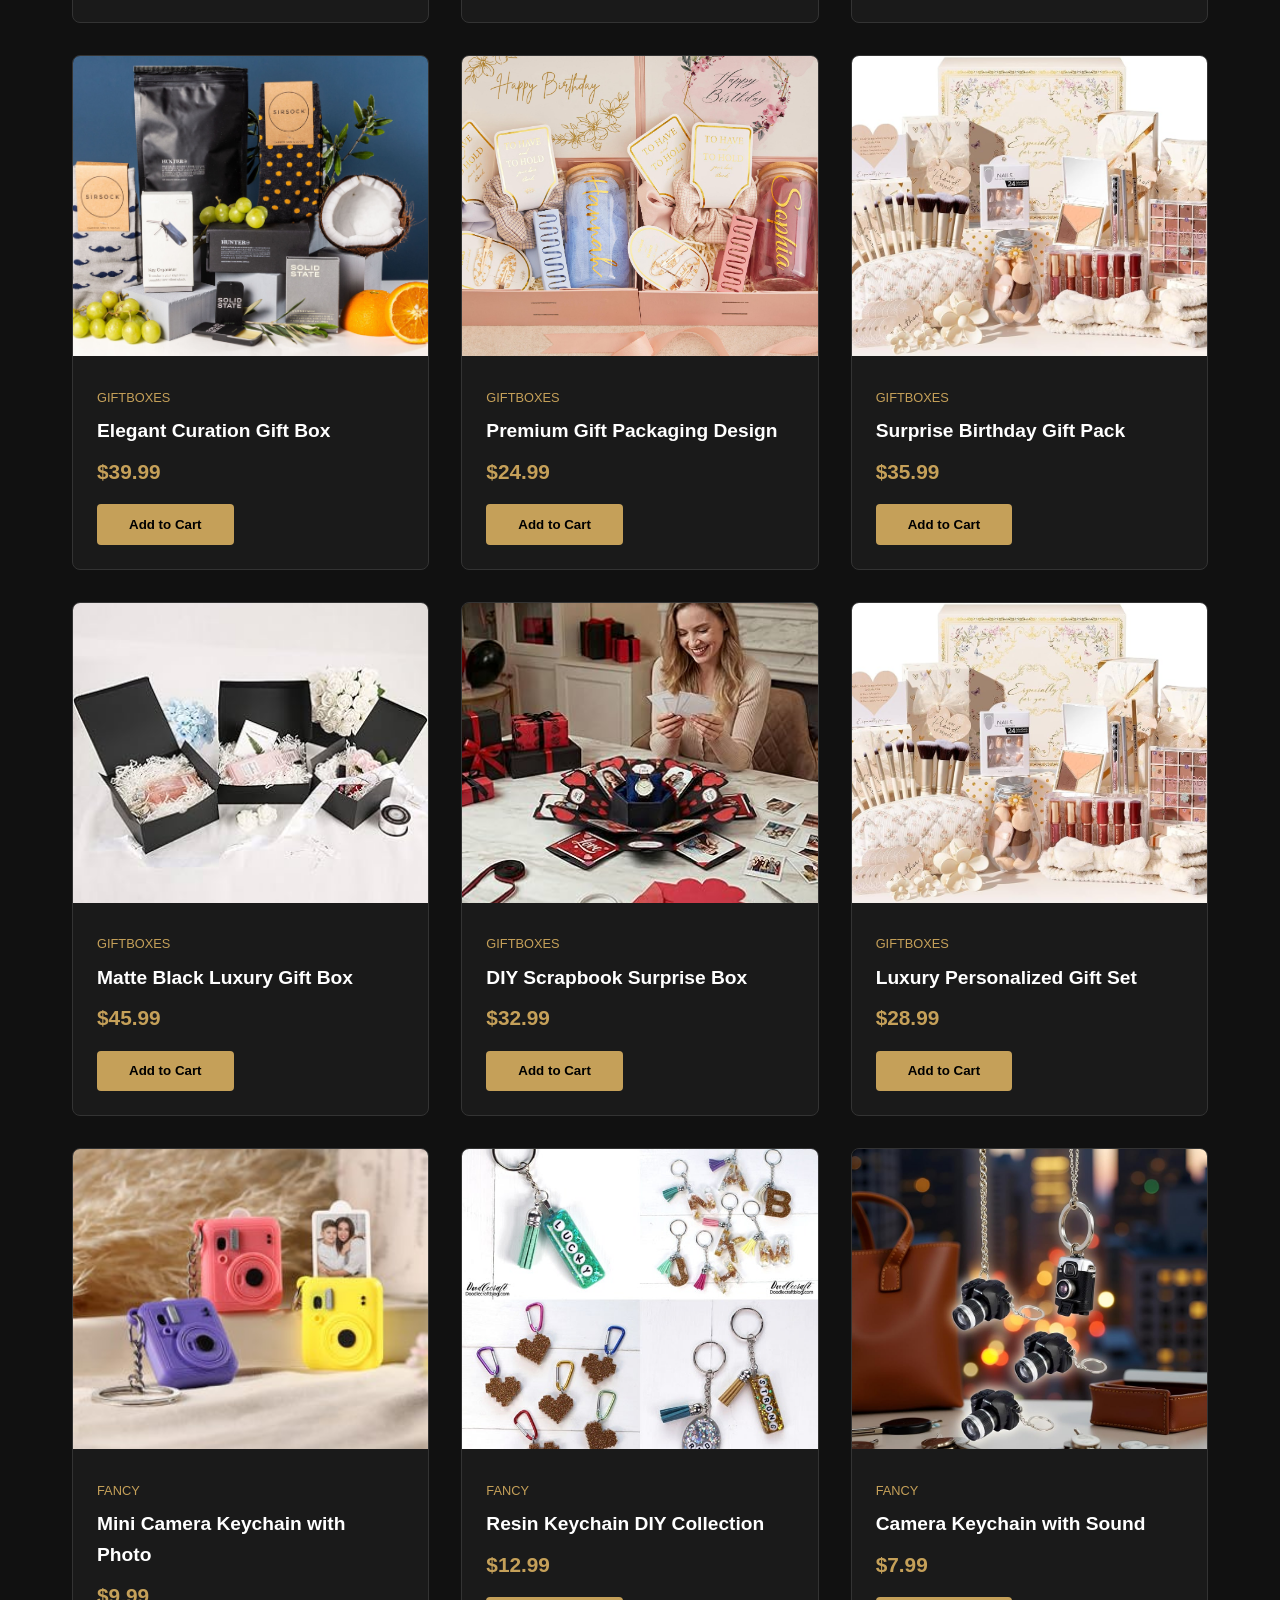
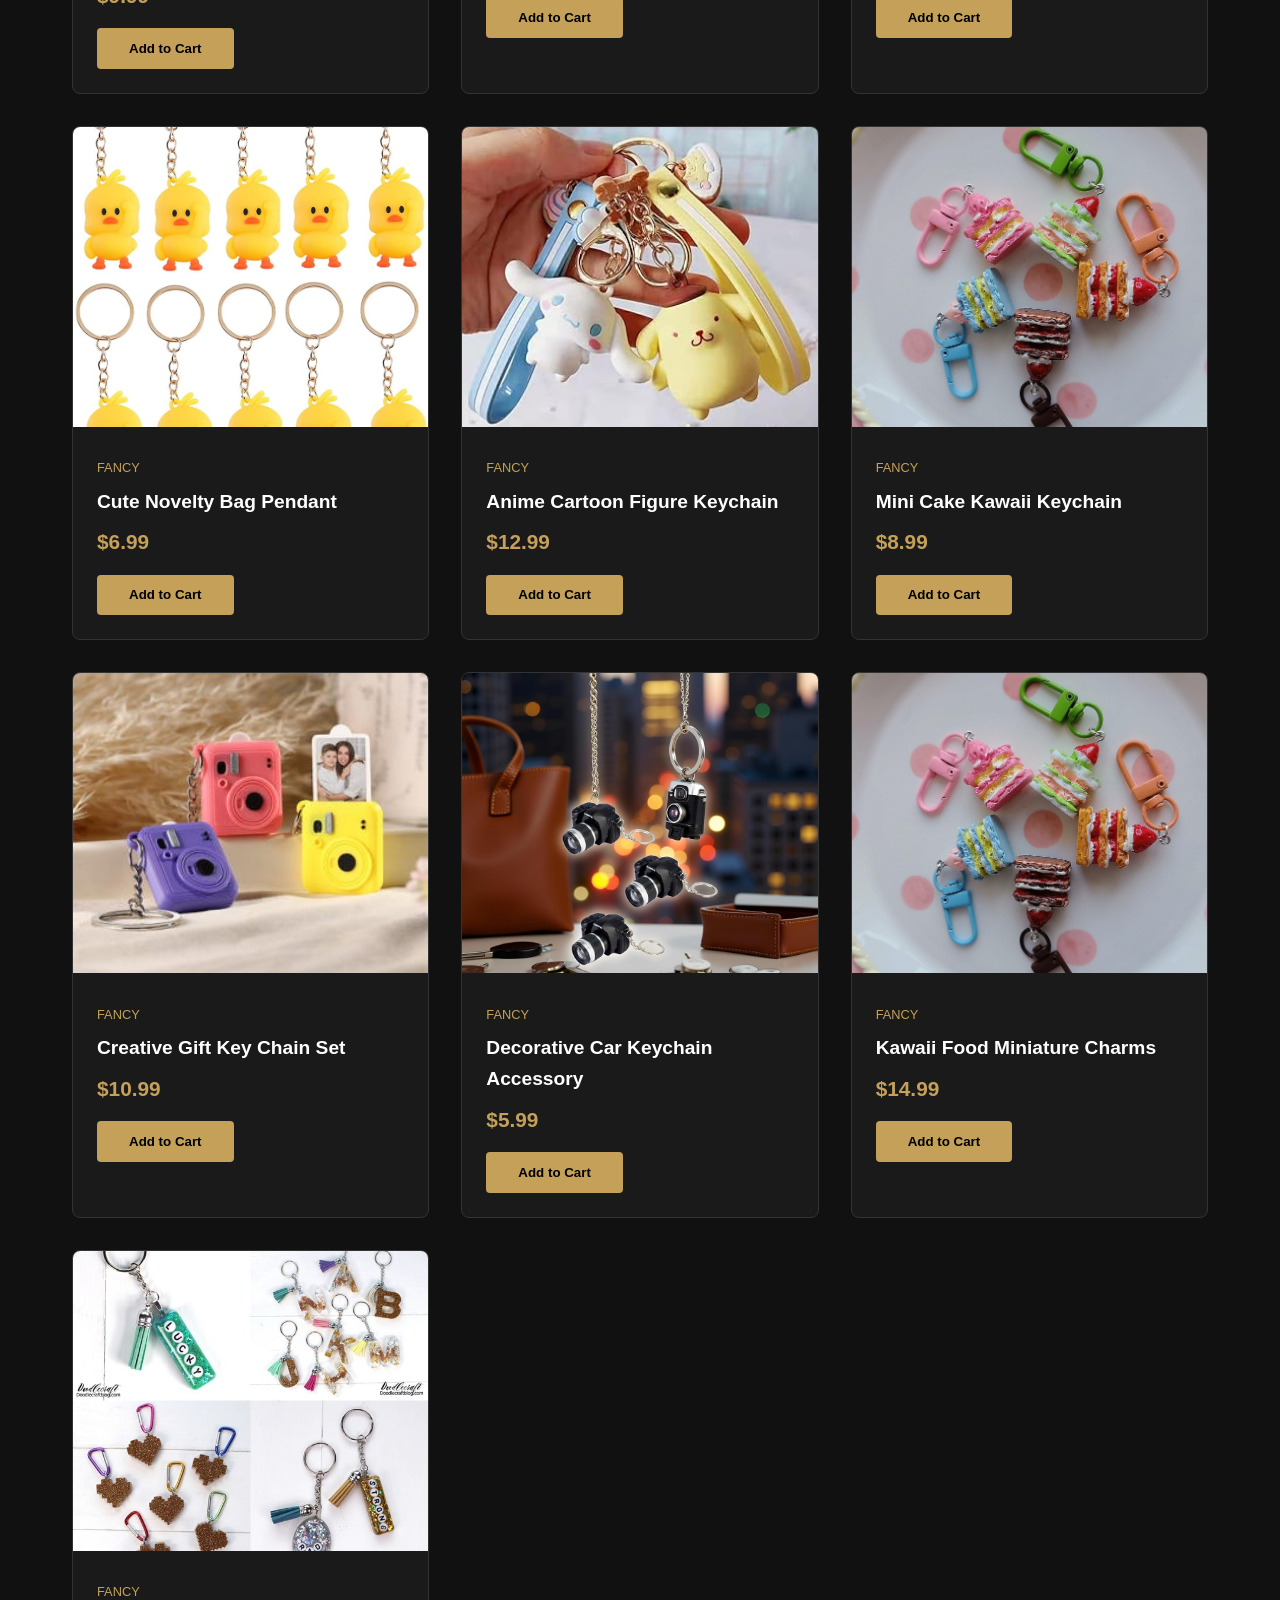
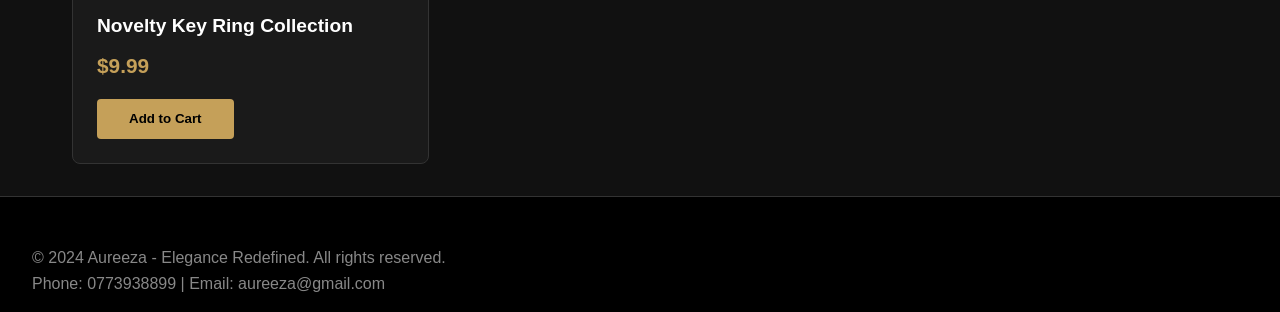
<file: shop.html>
<!DOCTYPE html>
<html lang="en">
<head>
    <meta charset="UTF-8">
    <meta name="viewport" content="width=device-width, initial-scale=1.0">
    <title>Shop | Aureeza</title>
    <link rel="stylesheet" href="css/style.css">
</head>
<body>
    <nav class="navbar">
        <div class="nav-container">
            <div class="logo">
                <img src="images/logo.jpg" alt="Aureeza Logo" class="logo-img">
                <div class="logo-text">
                    <h1>AUREEZA</h1>
                    <p class="tagline">Elegance Redefined</p>
                </div>
            </div>
            <ul class="nav-menu">
                <li><a href="index.html" class="nav-link">Home</a></li>
                <li><a href="shop.html" class="nav-link active">Shop</a></li>
                <li><a href="about.html" class="nav-link">About</a></li>
                <li><a href="contact.html" class="nav-link">Contact</a></li>
                <li><a href="cart.html" class="nav-link cart-icon">🛒 Cart (<span id="cart-count">0</span>)</a></li>
            </ul>
        </div>
    </nav>

    <section class="page-header">
        <h1>Our Shop</h1>
    </section>

    <section class="products-section">
        <div class="container">
            <div class="category-tabs">
                <button class="tab-btn active" onclick="displayProducts('all')">All</button>
                <button class="tab-btn" onclick="displayProducts('clothing')">Clothing</button>
                <button class="tab-btn" onclick="displayProducts('jewelry')">Jewelry</button>
                <button class="tab-btn" onclick="displayProducts('giftboxes')">Gift Boxes</button>
                <button class="tab-btn" onclick="displayProducts('fancy')">Fancy Items</button>
                <button class="tab-btn" onclick="displayProducts('combos')">Combos</button>
            </div>
            <div class="products-grid" id="products-grid">
                <!-- Products will be loaded by script.js -->
            </div>
        </div>
    </section>

    <footer class="footer">
        <p>&copy; 2024 Aureeza - Elegance Redefined. All rights reserved.</p>
        <p>Phone: 0773938899 | Email: aureeza@gmail.com</p>
    </footer>

    <script src="js/script.js"></script>
    <script>
        // Check for category in URL
        document.addEventListener('DOMContentLoaded', () => {
            const params = new URLSearchParams(window.location.search);
            const cat = params.get('cat');
            if (cat) {
                displayProducts(cat);
            }
        });
    </script>
</body>
</html>
</file>
<file: css/style.css>
/* ============================================
   AUREEZA - ELEGANCE REDEFINED
   Updated Multi-Page Stylesheet
   ============================================ */

* {
    margin: 0;
    padding: 0;
    box-sizing: border-box;
}

:root {
    --primary-color: #000000; /* Black */
    --secondary-color: #C5A059; /* Gold from logo */
    --text-color: #e0e0e0; /* Light text */
    --light-bg: #111111; /* Dark background */
    --card-bg: #1a1a1a;
    --white: #ffffff;
    --shadow: 0 4px 20px rgba(0, 0, 0, 0.5);
    --transition: all 0.3s ease;
}

body {
    font-family: 'Segoe UI', Tahoma, Geneva, Verdana, sans-serif;
    line-height: 1.6;
    color: var(--text-color);
    background-color: var(--light-bg);
}

.container {
    max-width: 1200px;
    margin: 0 auto;
    padding: 0 2rem;
}

/* ============================================
   NAVIGATION BAR
   ============================================ */

.navbar {
    background-color: var(--primary-color);
    color: var(--white);
    padding: 1rem 0;
    position: sticky;
    top: 0;
    z-index: 1000;
    border-bottom: 1px solid #333;
}

.nav-container {
    max-width: 1200px;
    margin: 0 auto;
    padding: 0 2rem;
    display: flex;
    justify-content: space-between;
    align-items: center;
}

.logo {
    display: flex;
    align-items: center;
    text-decoration: none;
}

.logo-img {
    height: 60px;
    margin-right: 15px;
    border-radius: 4px;
}

.logo-text {
    display: flex;
    flex-direction: column;
}

.logo h1 {
    font-size: 1.8rem;
    font-weight: bold;
    letter-spacing: 2px;
    color: var(--secondary-color);
    margin: 0;
}

.tagline {
    font-size: 0.8rem;
    font-style: italic;
    color: #999;
    margin-top: -5px;
}

.nav-menu {
    display: flex;
    list-style: none;
    gap: 1.5rem;
    align-items: center;
}

.nav-link {
    color: var(--text-color);
    text-decoration: none;
    font-weight: 500;
    transition: var(--transition);
    padding: 0.5rem 1rem;
    border-radius: 4px;
}

.nav-link:hover, .nav-link.active {
    color: var(--secondary-color);
}

.cart-icon {
    background-color: var(--secondary-color);
    color: var(--primary-color) !important;
    font-weight: bold;
    border-radius: 25px;
}

/* ============================================
   PAGE HEADER
   ============================================ */

.page-header {
    background: linear-gradient(rgba(0,0,0,0.7), rgba(0,0,0,0.7)), url('../images/logo.jpg');
    background-size: cover;
    background-position: center;
    padding: 4rem 2rem;
    text-align: center;
    border-bottom: 2px solid var(--secondary-color);
}

.page-header h1 {
    font-size: 3rem;
    color: var(--secondary-color);
    text-transform: uppercase;
    letter-spacing: 3px;
}

/* ============================================
   HERO SECTION
   ============================================ */

.hero {
    background: linear-gradient(rgba(0,0,0,0.6), rgba(0,0,0,0.6)), url('../images/logo.jpg');
    background-size: cover;
    background-position: center;
    height: 70vh;
    display: flex;
    align-items: center;
    justify-content: center;
    text-align: center;
    color: var(--white);
}

.hero-content h2 {
    font-size: 4rem;
    margin-bottom: 1rem;
    color: var(--secondary-color);
}

.hero-content p {
    font-size: 1.5rem;
    margin-bottom: 2rem;
}

/* ============================================
   BUTTONS
   ============================================ */

.btn {
    padding: 0.8rem 2rem;
    border: none;
    border-radius: 4px;
    cursor: pointer;
    font-weight: 600;
    transition: var(--transition);
    text-decoration: none;
    display: inline-block;
}

.btn-primary {
    background-color: var(--secondary-color);
    color: var(--primary-color);
}

.btn-primary:hover {
    background-color: #d4af37;
    transform: translateY(-2px);
}

.btn-secondary {
    background-color: transparent;
    border: 2px solid var(--secondary-color);
    color: var(--secondary-color);
}

.btn-secondary:hover {
    background-color: var(--secondary-color);
    color: var(--primary-color);
}

/* ============================================
   PRODUCT CARDS
   ============================================ */

.products-grid {
    display: grid;
    grid-template-columns: repeat(auto-fill, minmax(280px, 1fr));
    gap: 2rem;
    padding: 2rem 0;
}

.product-card {
    background-color: var(--card-bg);
    border-radius: 8px;
    overflow: hidden;
    transition: var(--transition);
    border: 1px solid #333;
}

.product-card:hover {
    transform: translateY(-10px);
    border-color: var(--secondary-color);
}

.product-image {
    width: 100%;
    height: 300px;
    object-fit: cover;
}

.product-info {
    padding: 1.5rem;
}

.product-cat {
    font-size: 0.8rem;
    color: var(--secondary-color);
    text-transform: uppercase;
    margin-bottom: 0.5rem;
}

.product-name {
    font-size: 1.2rem;
    margin-bottom: 0.5rem;
    color: var(--white);
}

.product-price {
    font-size: 1.3rem;
    color: var(--secondary-color);
    font-weight: bold;
    margin-bottom: 1rem;
}

/* ============================================
   SHOPPING CART PAGE
   ============================================ */

.cart-page-container {
    margin-top: 2rem;
}

.cart-page-item {
    display: flex;
    align-items: center;
    padding: 1.5rem;
    background-color: var(--card-bg);
    margin-bottom: 1rem;
    border-radius: 8px;
    border: 1px solid #333;
}

.cart-page-item img {
    width: 100px;
    height: 100px;
    object-fit: cover;
    border-radius: 4px;
    margin-right: 2rem;
}

.cart-item-details {
    flex: 1;
}

.cart-summary-page {
    background-color: var(--card-bg);
    padding: 2rem;
    border-radius: 8px;
    text-align: right;
    margin-top: 2rem;
    border: 1px solid var(--secondary-color);
}

/* ============================================
   CHECKOUT PAGE
   ============================================ */

.checkout-grid {
    display: grid;
    grid-template-columns: 2fr 1fr;
    gap: 3rem;
    margin-top: 2rem;
}

.checkout-form-container, .order-summary {
    background-color: var(--card-bg);
    padding: 2rem;
    border-radius: 8px;
    border: 1px solid #333;
}

.form-group {
    margin-bottom: 1.5rem;
}

.form-group label {
    display: block;
    margin-bottom: 0.5rem;
    color: var(--secondary-color);
}

.form-group input, .form-group textarea {
    width: 100%;
    padding: 0.8rem;
    background-color: #222;
    border: 1px solid #444;
    color: white;
    border-radius: 4px;
}

/* ============================================
   CATEGORIES GRID
   ============================================ */

.categories-grid {
    display: grid;
    grid-template-columns: repeat(auto-fit, minmax(280px, 1fr));
    gap: 2rem;
    margin-bottom: 3rem;
}

.category-card {
    background-color: var(--card-bg);
    border-radius: 8px;
    overflow: hidden;
    border: 1px solid #333;
    transition: var(--transition);
}

.category-card:hover {
    transform: translateY(-5px);
    border-color: var(--secondary-color);
}

.category-header {
    padding: 2rem;
    color: white;
    text-align: center;
}

.category-header h3 {
    font-size: 1.5rem;
    margin: 0;
}

.category-content {
    padding: 1.5rem;
}

.category-content > p {
    color: #ccc;
    margin-bottom: 1.5rem;
    font-size: 0.95rem;
}

.category-products {
    display: flex;
    justify-content: space-around;
    margin-bottom: 1.5rem;
    gap: 1rem;
}

.mini-product {
    text-align: center;
    flex: 1;
}

.mini-product img {
    width: 80px;
    height: 80px;
    object-fit: cover;
    border-radius: 4px;
    margin-bottom: 0.5rem;
}

.mini-product p {
    font-size: 0.85rem;
    color: var(--secondary-color);
}

/* ============================================
   SPECIAL OFFERS
   ============================================ */

.special-offers {
    background: linear-gradient(135deg, #1a1a1a, #2a2a2a);
    padding: 4rem 2rem;
    margin: 3rem 0;
}

.offers-grid {
    display: grid;
    grid-template-columns: repeat(auto-fit, minmax(300px, 1fr));
    gap: 2rem;
}

.offer-card {
    background-color: var(--card-bg);
    padding: 2rem;
    border-radius: 8px;
    border: 2px solid var(--secondary-color);
    text-align: center;
    transition: var(--transition);
}

.offer-card:hover {
    transform: scale(1.05);
}

.offer-card h3 {
    color: var(--white);
    margin-bottom: 1rem;
}

.offer-price {
    font-size: 2rem;
    color: var(--secondary-color);
    font-weight: bold;
    margin: 1rem 0;
}

.offer-card p {
    color: #ccc;
    margin-bottom: 1.5rem;
}

/* ============================================
   FEATURES GRID
   ============================================ */

.features-grid {
    display: grid;
    grid-template-columns: repeat(auto-fit, minmax(250px, 1fr));
    gap: 2rem;
}

.feature-box {
    background-color: var(--card-bg);
    padding: 2rem;
    border-radius: 8px;
    text-align: center;
    border: 1px solid #333;
    transition: var(--transition);
}

.feature-box:hover {
    border-color: var(--secondary-color);
    transform: translateY(-5px);
}

.feature-icon {
    font-size: 3rem;
    margin-bottom: 1rem;
}

.feature-box h3 {
    color: var(--secondary-color);
    margin-bottom: 1rem;
}

.feature-box p {
    color: #ccc;
    font-size: 0.95rem;
}

/* ============================================
   NEWSLETTER SECTION
   ============================================ */

.newsletter {
    background: linear-gradient(135deg, var(--secondary-color), #8B7355);
    padding: 4rem 2rem;
    text-align: center;
    color: var(--primary-color);
    margin: 3rem 0;
}

.newsletter h2 {
    font-size: 2rem;
    margin-bottom: 1rem;
}

.newsletter p {
    margin-bottom: 1.5rem;
}

/* ============================================
   FOOTER
   ============================================ */

.footer {
    background-color: var(--primary-color);
    color: #888;
    padding: 3rem 2rem 1rem;
    border-top: 1px solid #333;
}

.footer-content {
    display: grid;
    grid-template-columns: repeat(auto-fit, minmax(250px, 1fr));
    gap: 2rem;
    margin-bottom: 2rem;
}

.footer-section h3 {
    color: var(--secondary-color);
    margin-bottom: 1rem;
}

.footer-section p, .footer-section ul {
    color: #888;
    font-size: 0.9rem;
}

.footer-section ul {
    list-style: none;
    padding: 0;
}

.footer-section ul li {
    margin-bottom: 0.5rem;
}

.footer-section a {
    color: var(--secondary-color);
    text-decoration: none;
}

.footer-section a:hover {
    text-decoration: underline;
}

.footer-bottom {
    text-align: center;
    padding-top: 2rem;
    border-top: 1px solid #333;
}

.footer-bottom p {
    margin: 0;
}

/* ============================================
   RESPONSIVE
   ============================================ */

@media (max-width: 768px) {
    .nav-container {
        flex-direction: column;
        gap: 1rem;
    }
    .checkout-grid {
        grid-template-columns: 1fr;
    }
    .hero-content h2 {
        font-size: 2.5rem;
    }
    .categories-grid {
        grid-template-columns: 1fr;
    }
    .offers-grid {
        grid-template-columns: 1fr;
    }
    .features-grid {
        grid-template-columns: 1fr;
    }
    .footer-content {
        grid-template-columns: 1fr;
    }
}
</file>
